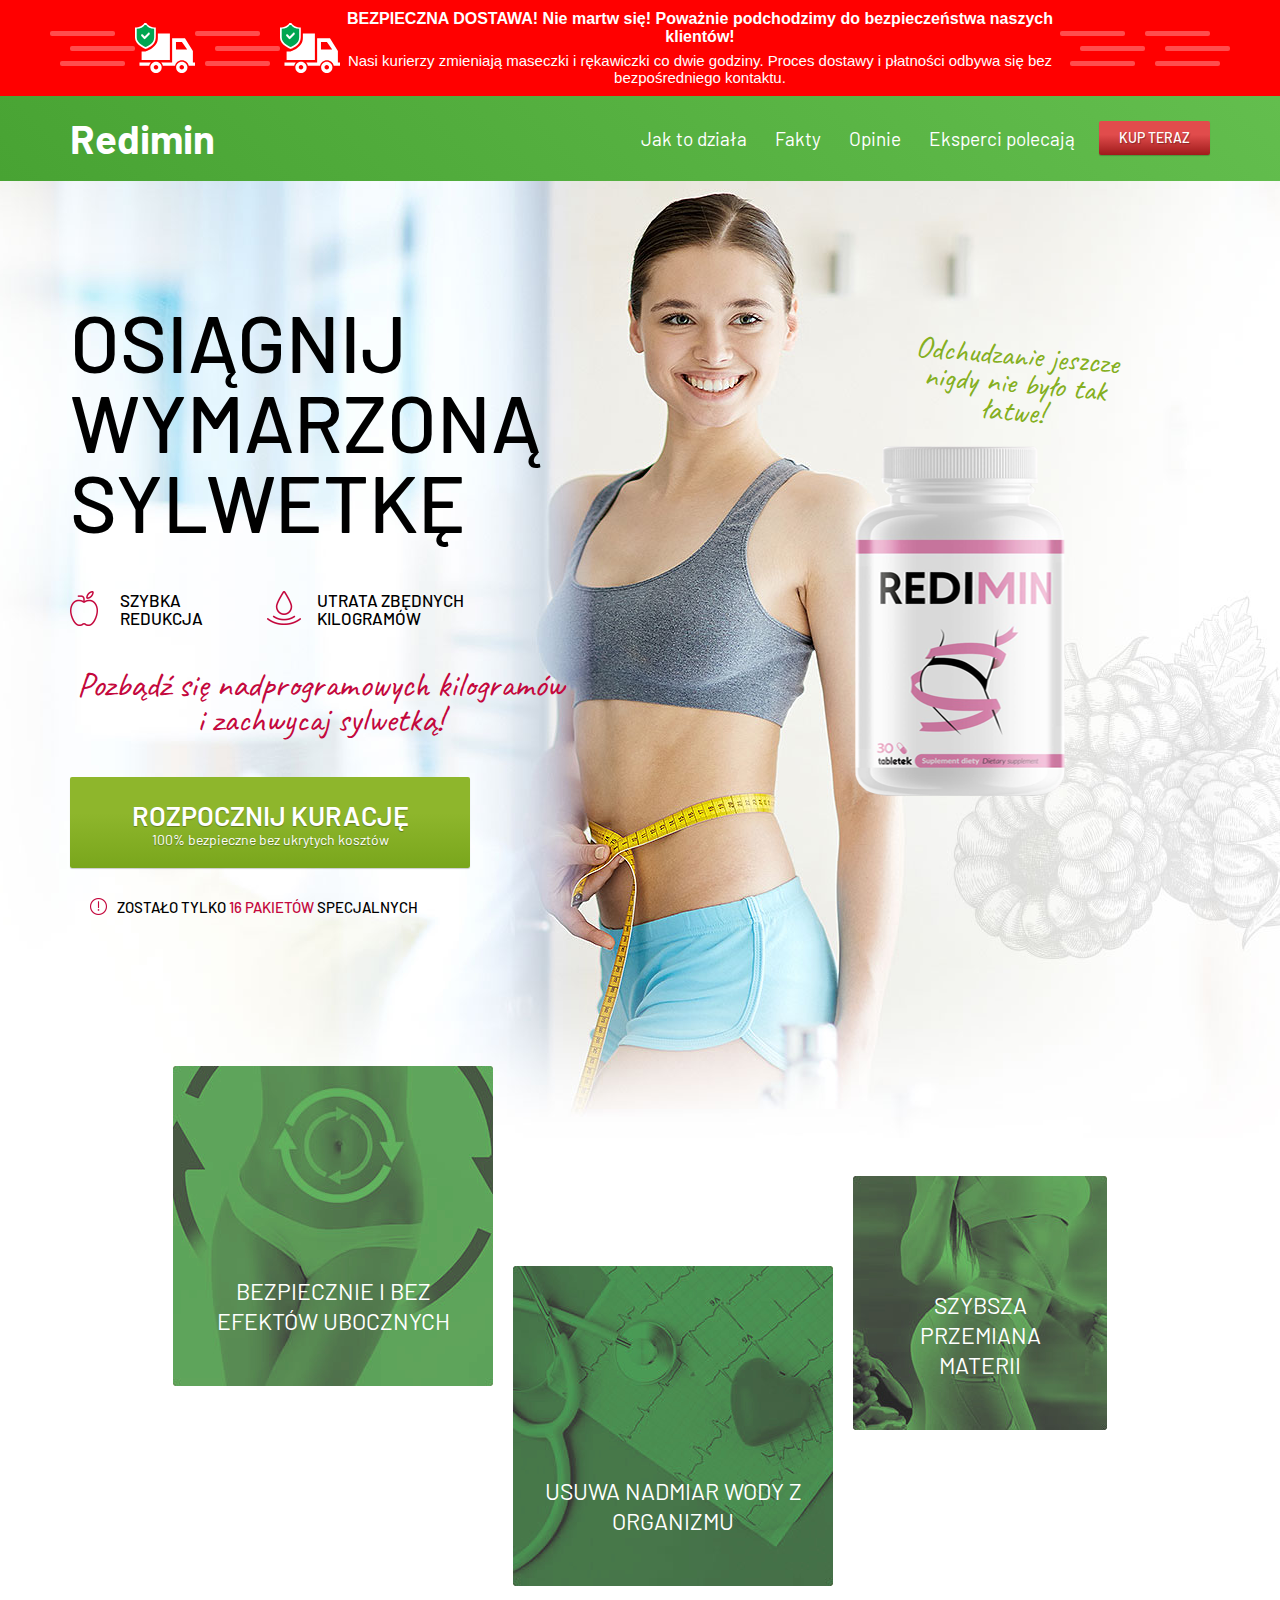
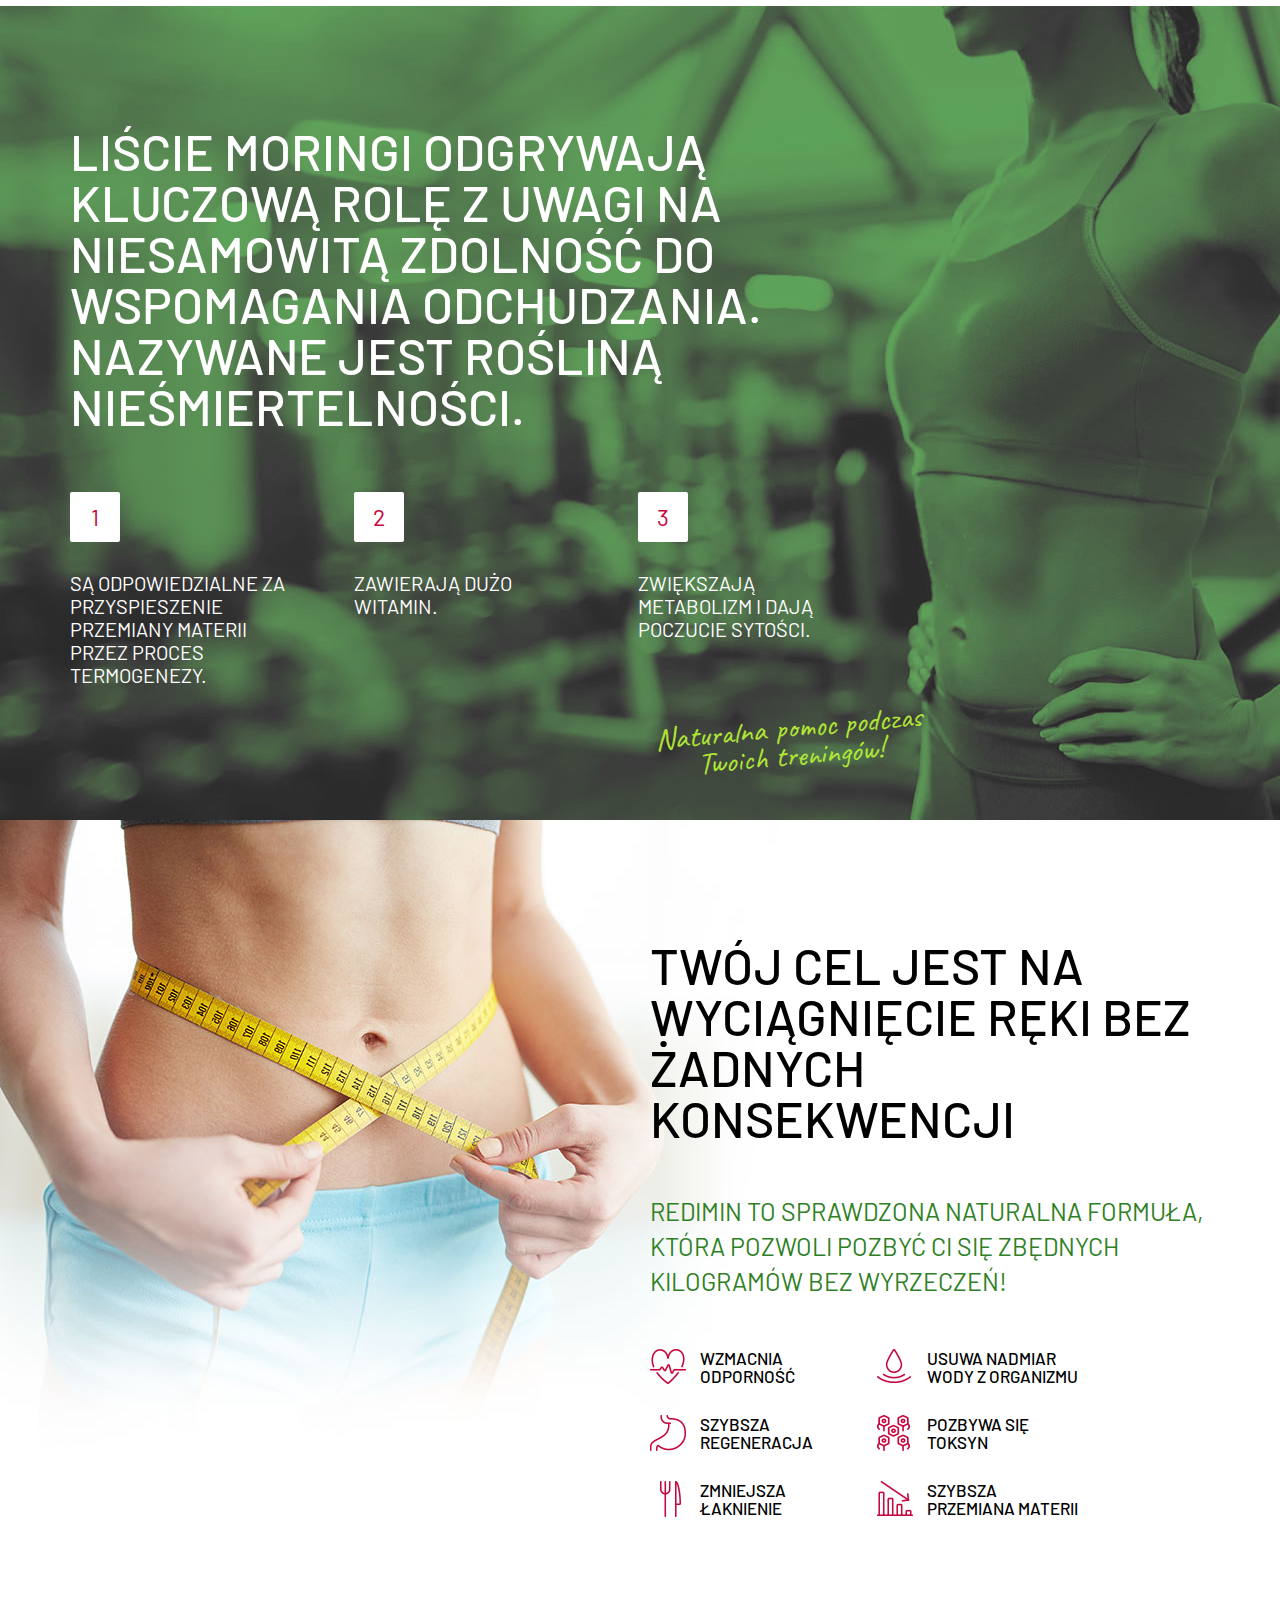
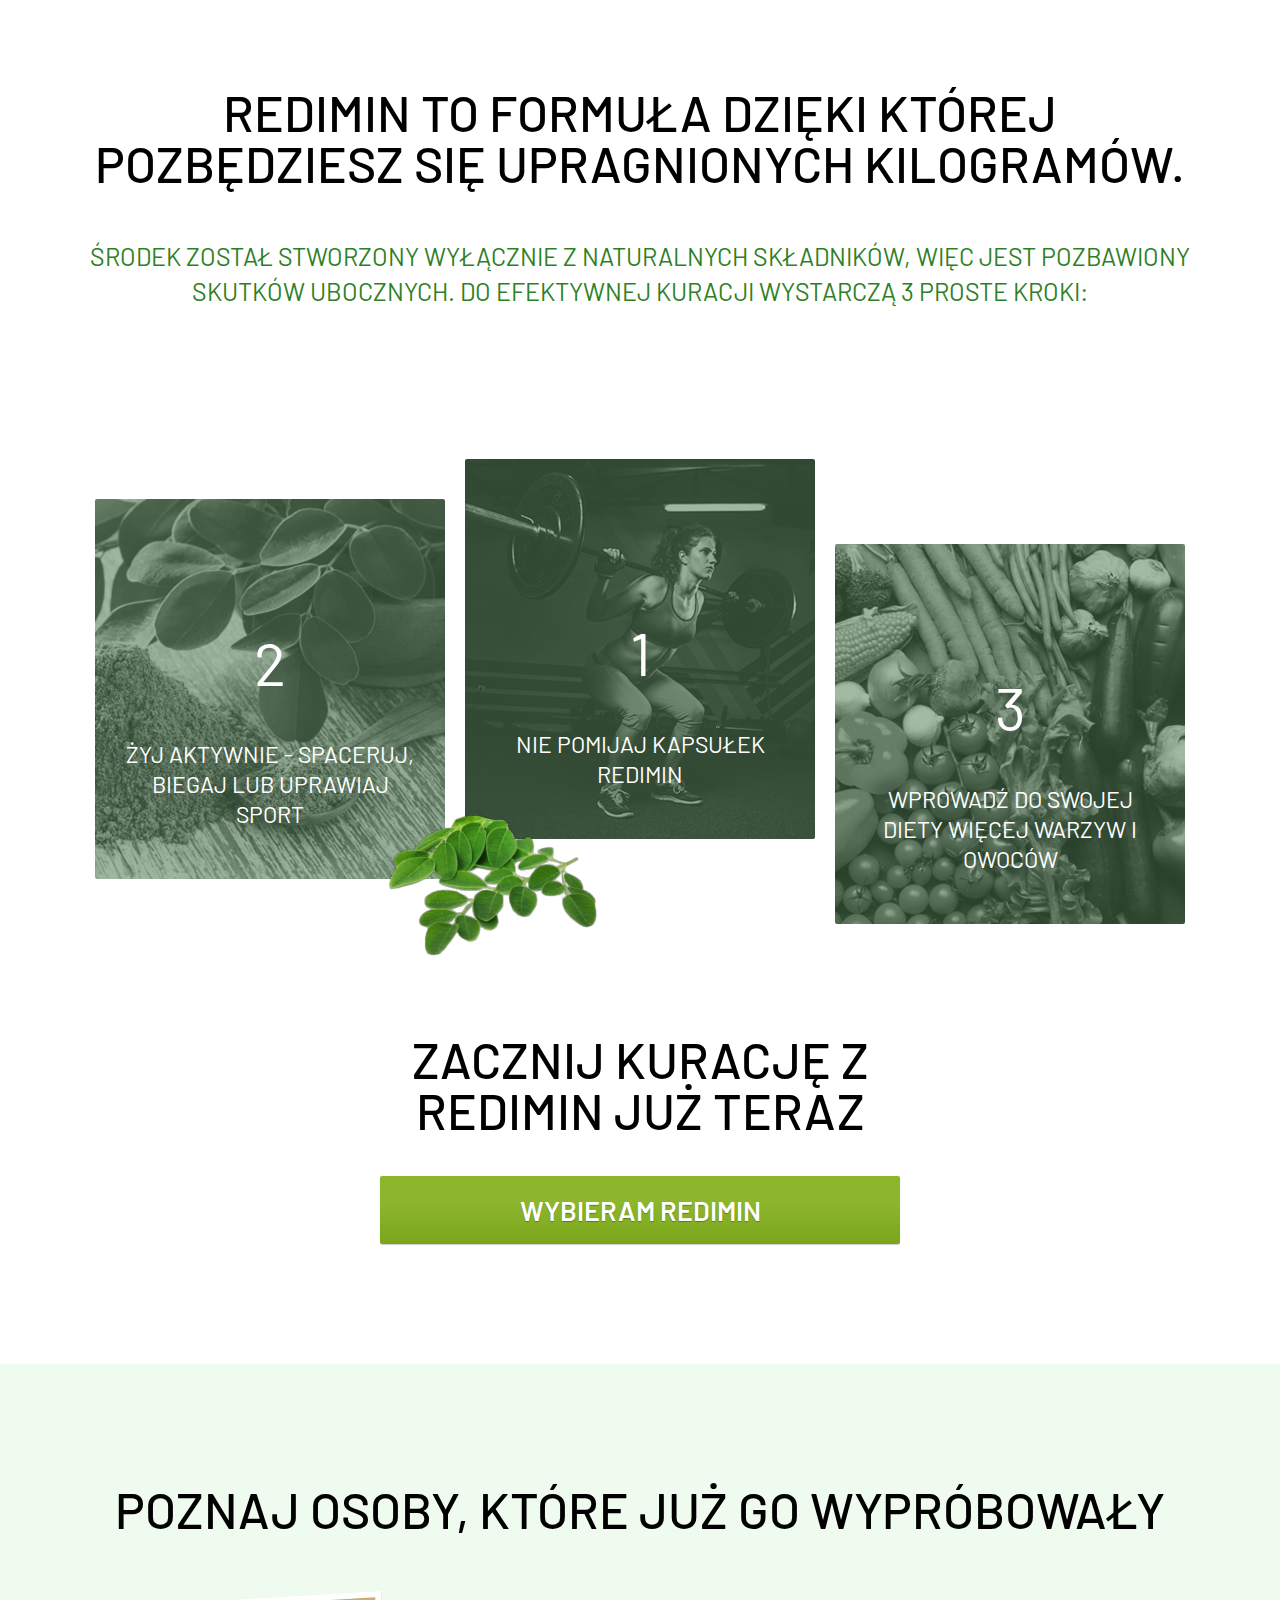
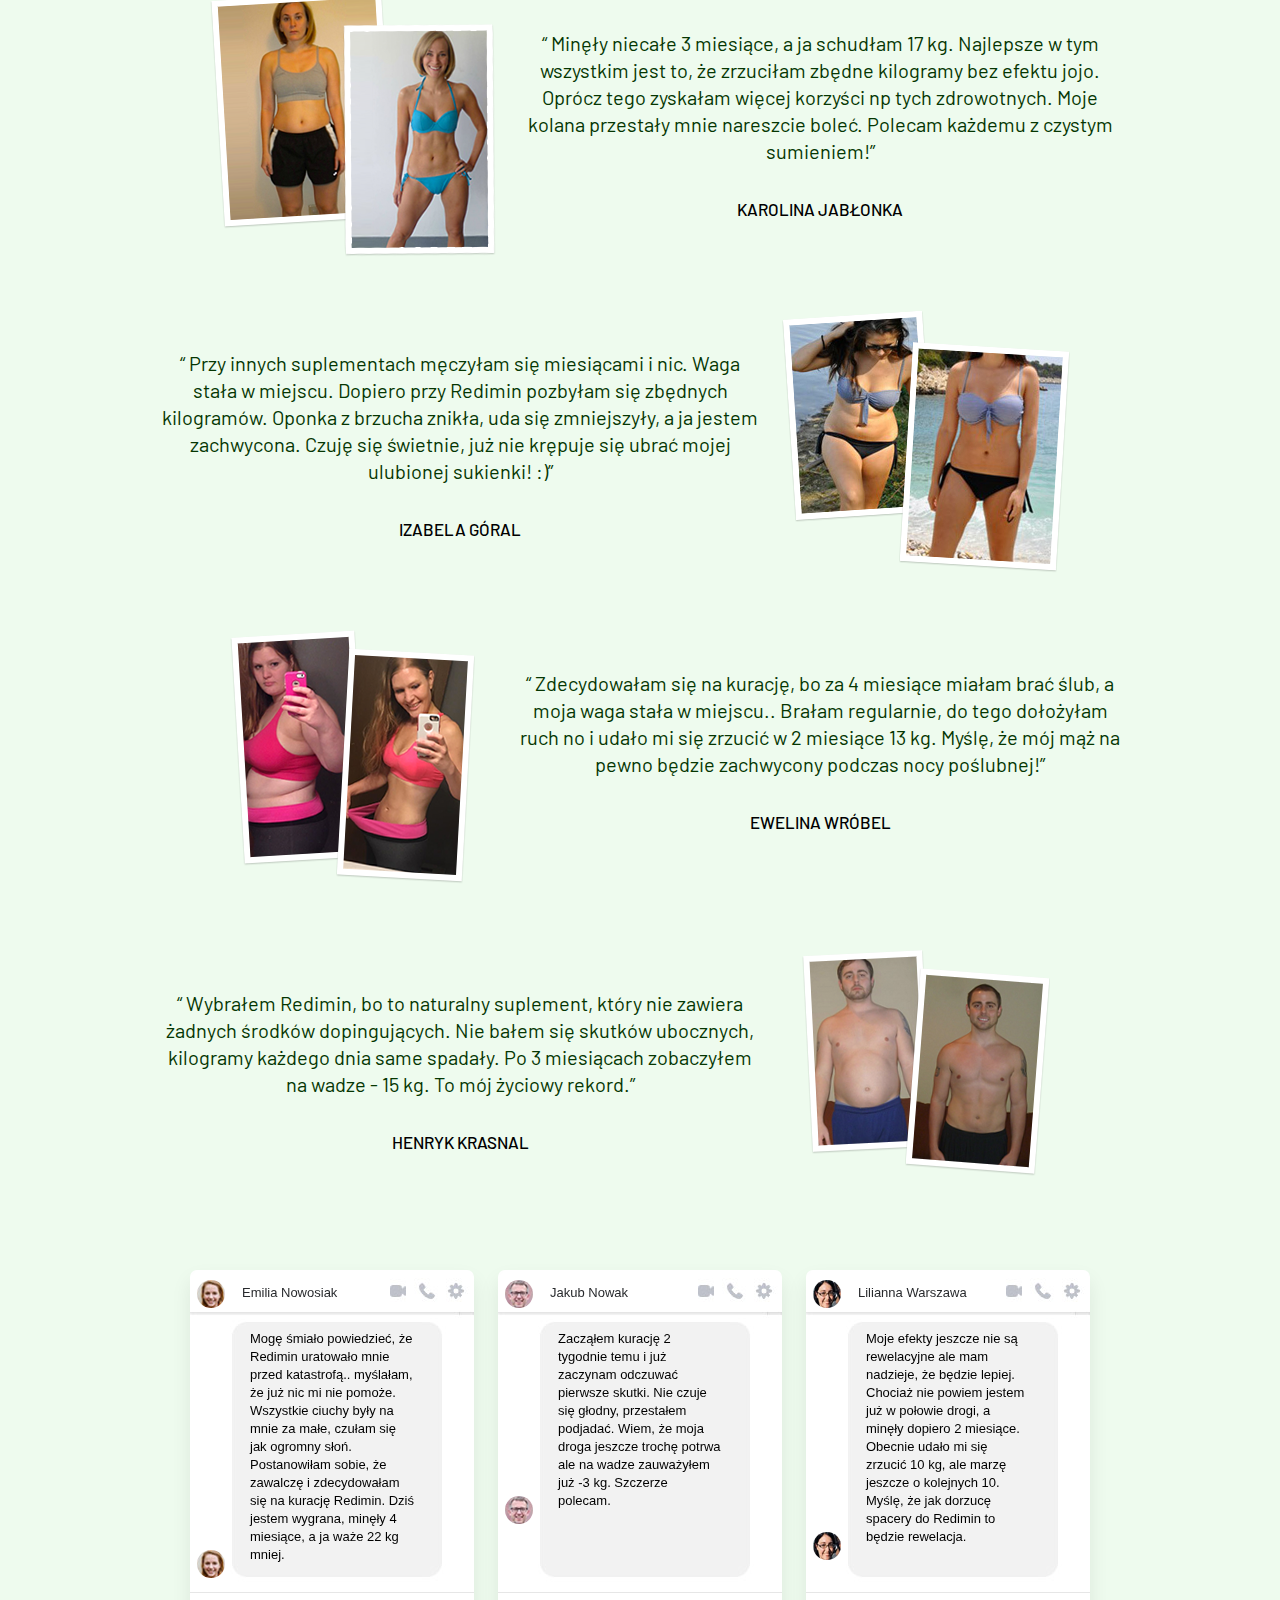
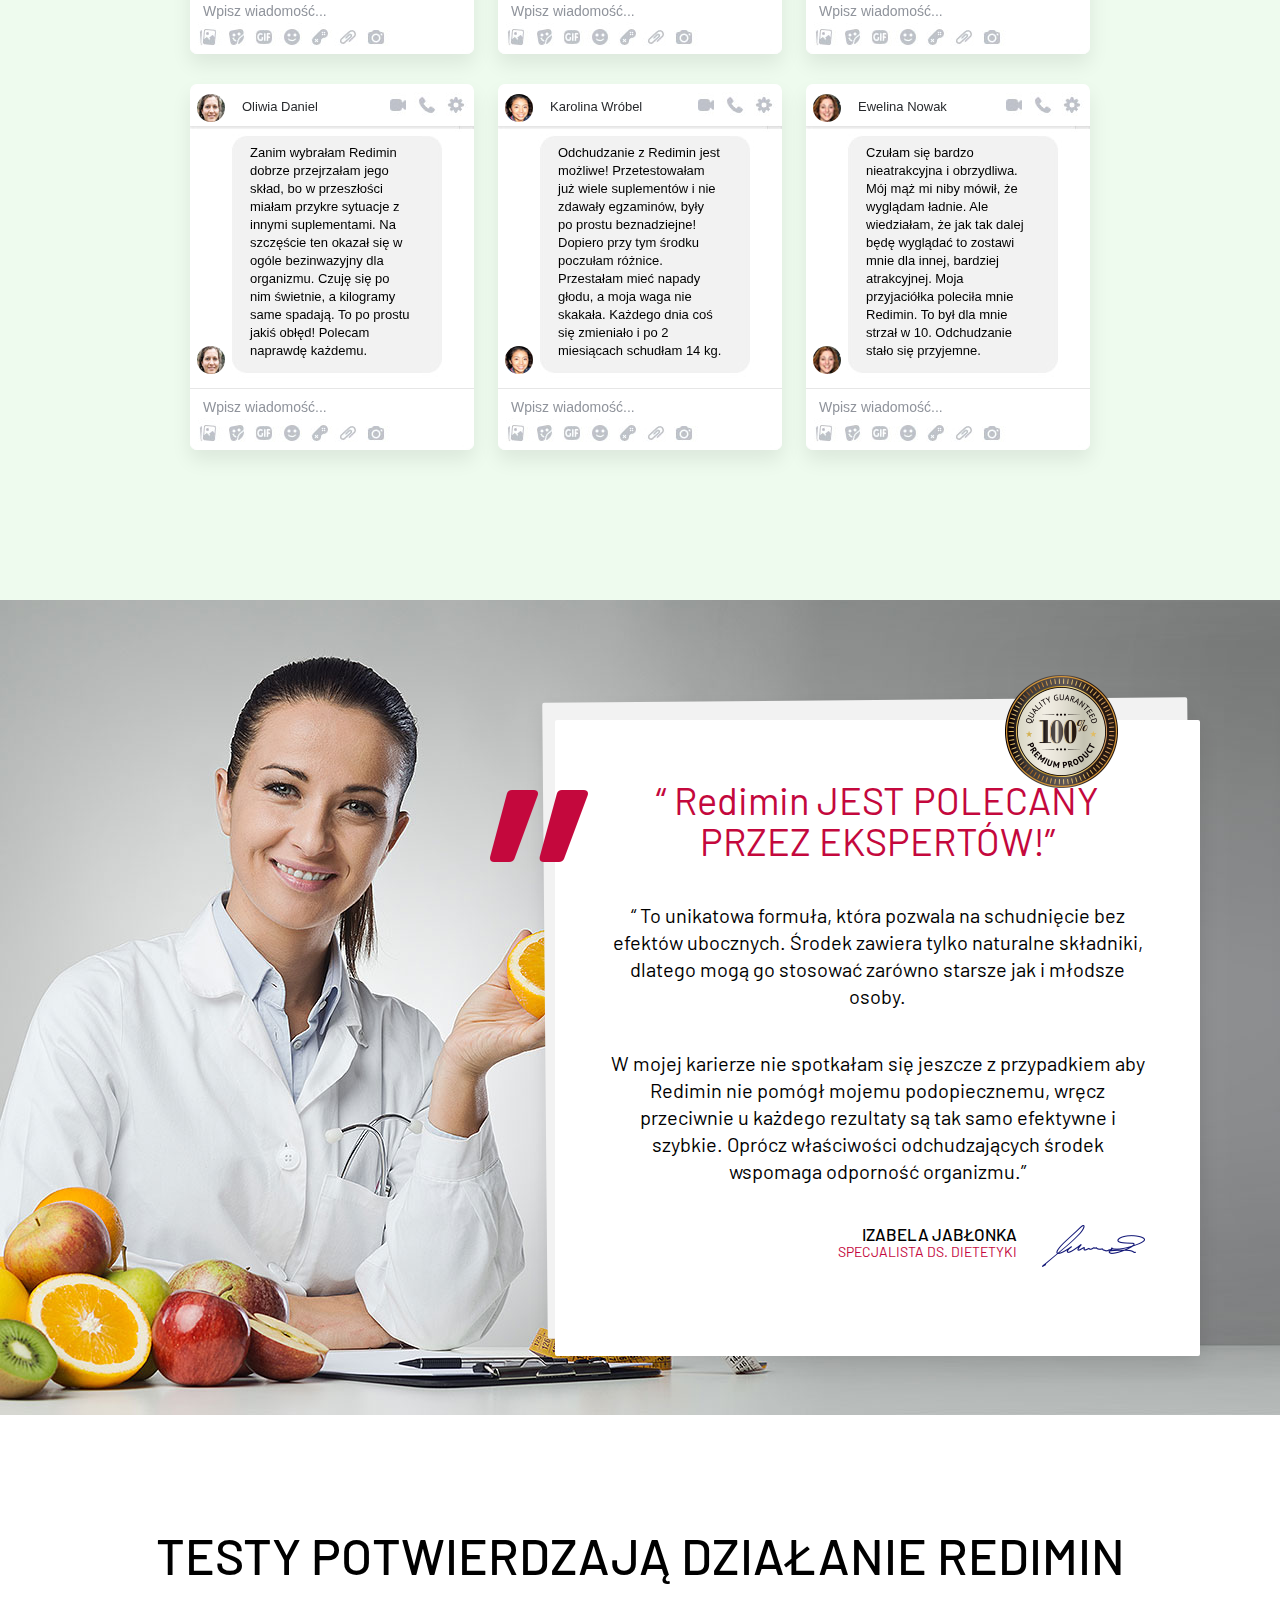
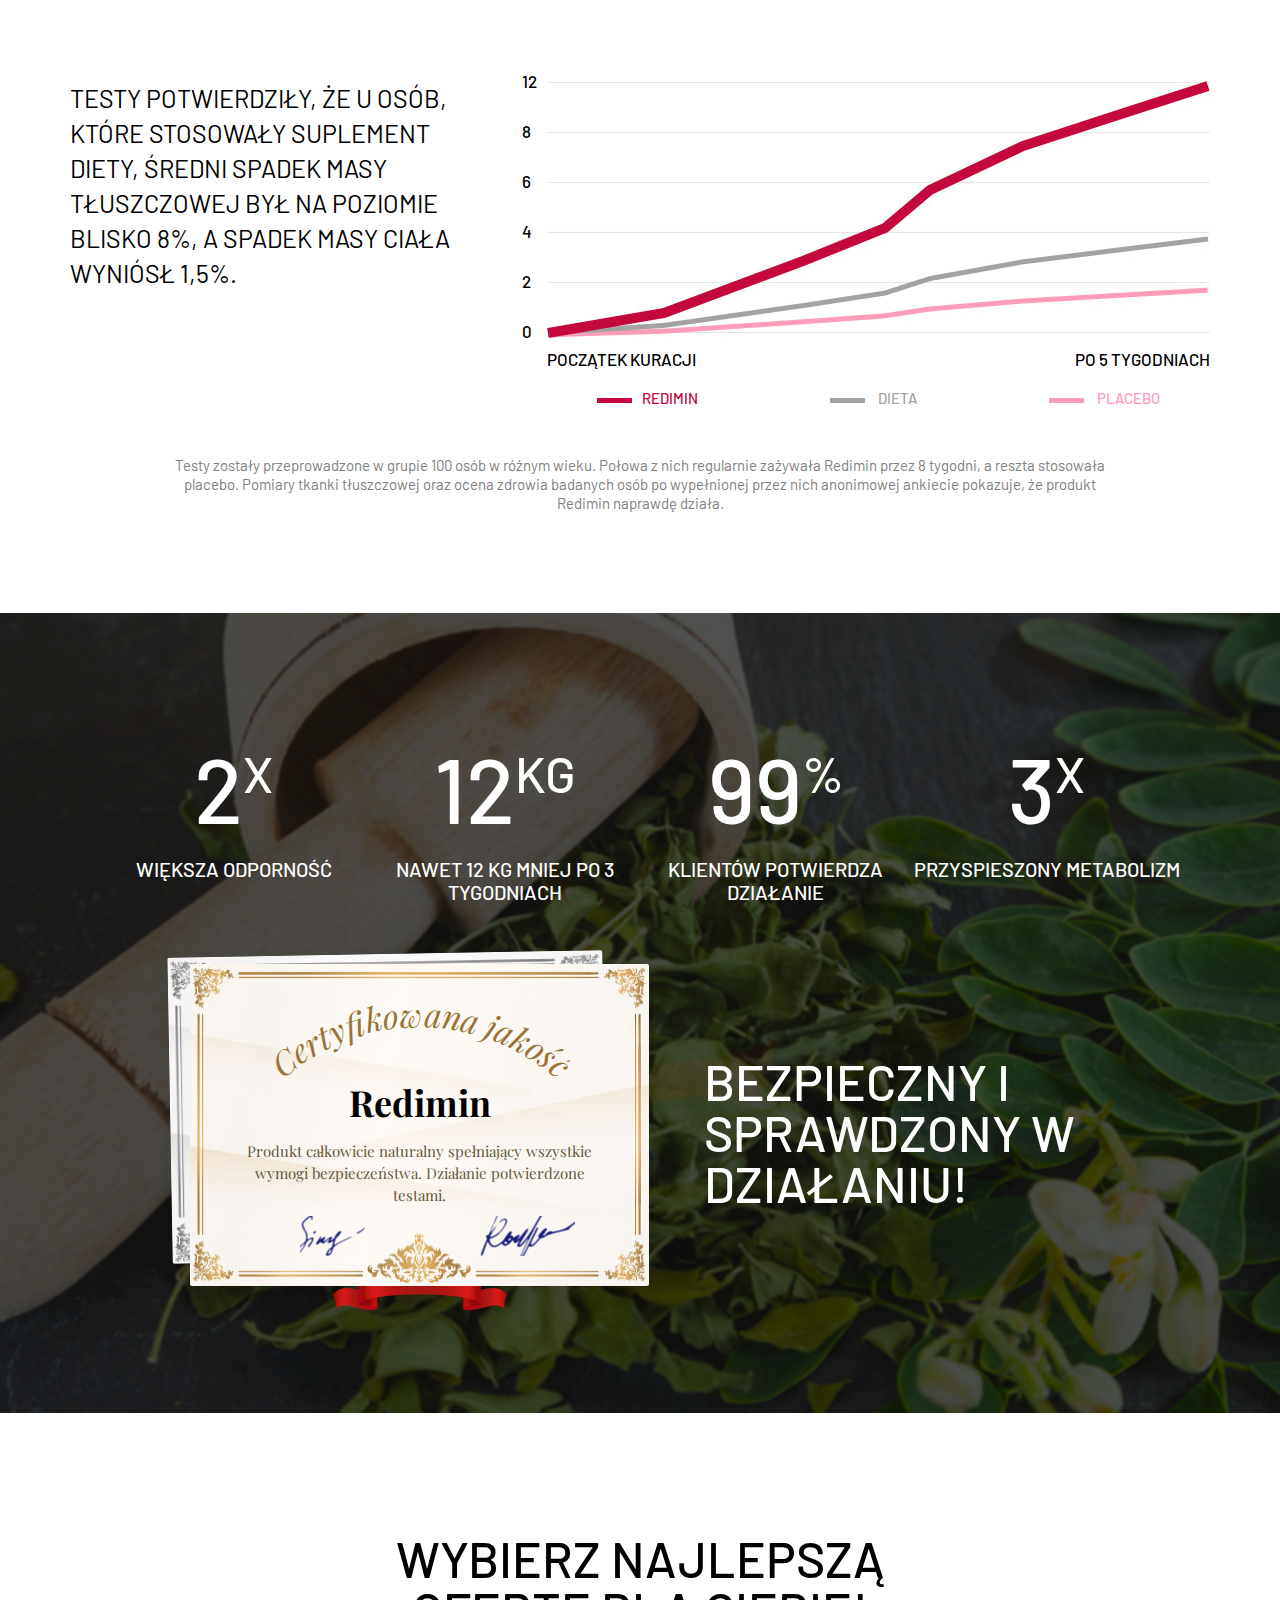
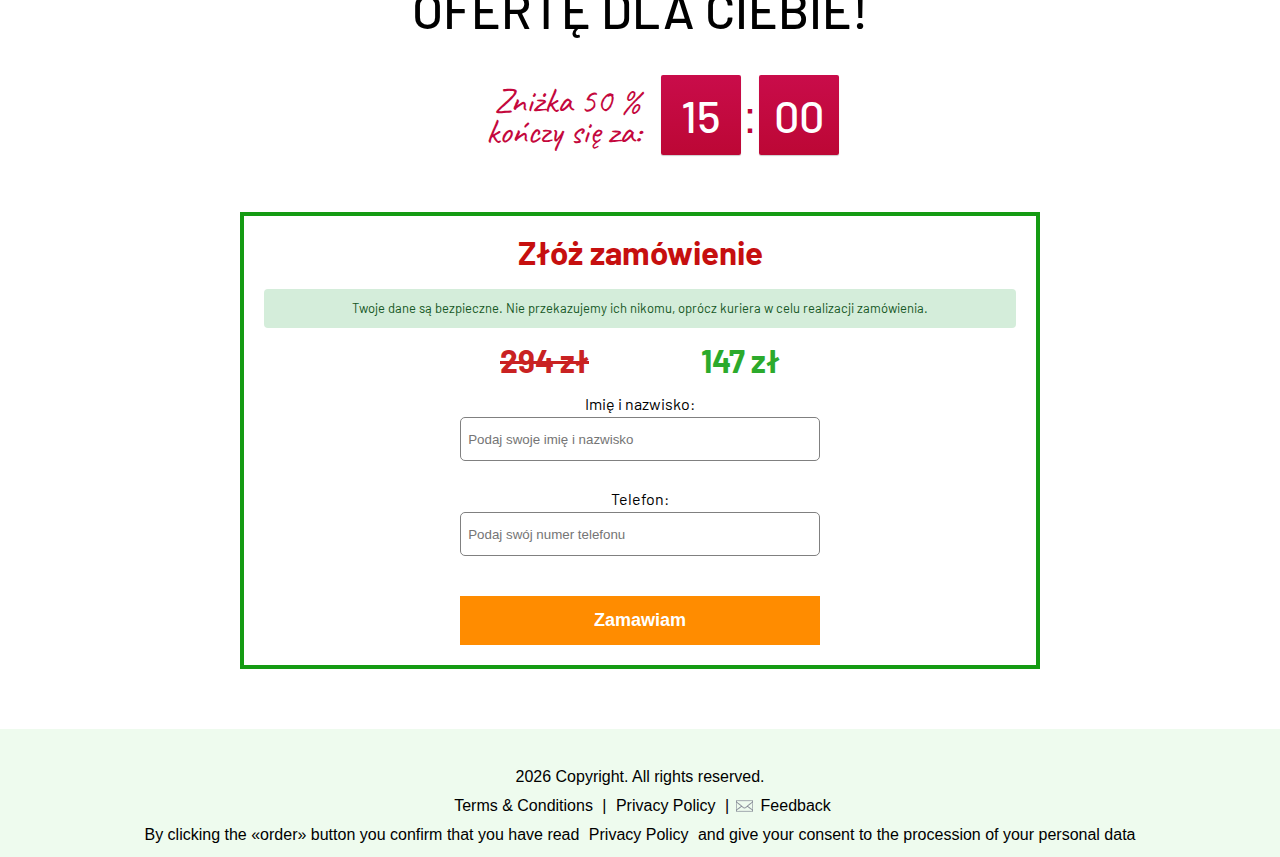
<file: index.html>
<!DOCTYPE html>
<html lang="en">
	<head>
		<meta charset="UTF-8">
		<meta name="viewport" content="width=device-width, initial-scale=1.0, maximum-scale=1, user-scalable=no">
		<title>Redimin - jak pozbyć się tłuszczu, szybkie odchudzanie</title>
		<link rel="shortcut icon" href="img/favicon.png" type="image/x-icon">
		<link href="https://fonts.googleapis.com/css2?family=Barlow:ital,wght@0,300;0,400;0,500;1,300;1,400&family=Caveat&family=Playfair+Display:ital@0;1&display=swap" rel="stylesheet">
		<link rel="stylesheet" href="css/style.css">
	</head>
	<body class="lang_pl ">
		<section id="topBg">
			<header>
				<div class="wrap">
					<nav class="menu">
						<div class="logo">Redimin</div>
						<ul>
							<li class="hide-m"><a href="#box3"> Jak to działa</a></li>
							<li class="hide-m"><a href="#box4"> Fakty</a></li>
							<li class="hide-m"><a href="#box6"> Opinie</a></li>
							<li class="hide-m"><a href="#box7"> Eksperci polecają</a></li>
							<li class="buy"><a href="#box10"> Kup teraz</a></li>
						</ul>
					</nav>
				</div>
			</header>
		</section>
		<section id="box1">
			<div class="wrap">
				<div class="main">
					<h1> OSIĄGNIJ WYMARZONĄ SYLWETKĘ</h1>
					<div class="effects">
						<p class="metabolism"> Szybka redukcja</p>
						<p class="water"> Utrata zbędnych kilogramów</p>
					</div>
					<p class="note"> Pozbądź się nadprogramowych kilogramów i zachwycaj sylwetką! </p>
					<a href="#box10" class="button"> Rozpocznij kurację<span> 100% bezpieczne bez ukrytych kosztów</span></a>
					<p class="special">Zostało tylko <span>16 pakietów</span> specjalnych</p>
				</div>
				<p class="flavor-text"> Odchudzanie jeszcze nigdy nie było tak łatwe!</p>
				<div class="pack"></div>
			</div>
			<div class="squares">
				<div class="square square1">
					<p> Bezpiecznie i bez efektów ubocznych</p>
				</div>
				<div class="square square2">
					<p> Usuwa nadmiar wody z organizmu</p>
				</div>
				<div class="square square3">
					<p> Szybsza przemiana materii</p>
				</div>
			</div>
		</section>
		<section id="box3">
			<div class="wrap">
				<h2> Liście moringi odgrywają kluczową rolę z uwagi na niesamowitą zdolność do wspomagania odchudzania. Nazywane jest rośliną nieśmiertelności.</h2>
				<div class="list">
					<div class="point">
						<div class="number">1</div>
						<p> Są odpowiedzialne za przyspieszenie przemiany materii przez proces termogenezy.</p>
					</div>
					<div class="point">
						<div class="number">2</div>
						<p> Zawierają dużo witamin. </p>
					</div>
					<div class="point">
						<div class="number">3</div>
						<p> Zwiększają metabolizm i dają poczucie sytości. </p>
					</div>
				</div>
			</div>
			<p class="note"> Naturalna pomoc podczas Twoich treningów!</p>
		</section>
		<section id="box4">
			<div class="wrap">
				<h2> TWÓJ CEL JEST NA WYCIĄGNIĘCIE RĘKI BEZ ŻADNYCH KONSEKWENCJI</h2>
				<h3> Redimin to sprawdzona naturalna formuła, która pozwoli pozbyć Ci się zbędnych kilogramów bez wyrzeczeń!</h3>
				<div class="list">
					<div class="item item1"> Wzmacnia odporność</div>
					<div class="item item2"> Usuwa nadmiar wody z organizmu</div>
					<div class="item item3"> Szybsza regeneracja</div>
					<div class="item item4"> Pozbywa się toksyn</div>
					<div class="item item5"> Zmniejsza łaknienie</div>
					<div class="item item6"> Szybsza przemiana materii</div>
				</div>
			</div>
		</section>
		<section id="box5">
			<div class="wrap">
				<h2> Redimin TO FORMUŁA DZIĘKI KTÓREJ POZBĘDZIESZ SIĘ UPRAGNIONYCH KILOGRAMÓW. </h2>
				<h3> ŚRODEK ZOSTAŁ STWORZONY WYŁĄCZNIE Z NATURALNYCH SKŁADNIKÓW, WIĘC JEST POZBAWIONY SKUTKÓW UBOCZNYCH. DO EFEKTYWNEJ KURACJI WYSTARCZĄ 3 PROSTE KROKI:</h3>
			</div>
			<div class="squares">
				<div class="square square1">
					<p class="number">1</p>
					<p class="text"> NIE POMIJAJ KAPSUŁEK Redimin</p>
				</div>
				<div class="square square2">
					<p class="number">2</p>
					<p class="text"> ŻYJ AKTYWNIE - SPACERUJ, BIEGAJ LUB UPRAWIAJ SPORT </p>
				</div>
				<div class="square square3">
					<p class="number">3</p>
					<p class="text"> WPROWADŹ DO SWOJEJ DIETY WIĘCEJ WARZYW I OWOCÓW</p>
				</div>
				<div class="bottles"></div>
				<div class="fruit"></div>
			</div>
			<div class="wrap">
				<div class="narrow">
					<h2> ZACZNIJ KURACJĘ Z Redimin JUŻ TERAZ</h2>
					<a href="#box10" class="button"> WYBIERAM Redimin</a>
				</div>
			</div>
		</section>
		<section id="box6">
			<div class="wrap">
				<h2> POZNAJ OSOBY, KTÓRE JUŻ GO WYPRÓBOWAŁY</h2>
				<div class="testimonials">
					<div class="testimonial one p-left">
						<p class="text">“ Minęły niecałe 3 miesiące, a ja schudłam 17 kg. Najlepsze w tym wszystkim jest to, że zrzuciłam zbędne kilogramy bez efektu jojo. Oprócz tego zyskałam więcej korzyści np tych zdrowotnych. Moje kolana przestały mnie nareszcie boleć. Polecam każdemu z czystym sumieniem!”</p>
						<p class="name"> Karolina Jabłonka </p>
					</div>
					<div class="testimonial two p-right">
						<p class="text">“ Przy innych suplementach męczyłam się miesiącami i nic. Waga stała w miejscu. Dopiero przy Redimin pozbyłam się zbędnych kilogramów. Oponka z brzucha znikła, uda się zmniejszyły, a ja jestem zachwycona. Czuję się świetnie, już nie krępuje się ubrać mojej ulubionej sukienki! :)”</p>
						<p class="name"> Izabela Góral</p>
					</div>
					<div class="testimonial three p-left">
						<p class="text">“ Zdecydowałam się na kurację, bo za 4 miesiące miałam brać ślub, a moja waga stała w miejscu.. Brałam regularnie, do tego dołożyłam ruch no i udało mi się zrzucić w 2 miesiące 13 kg. Myślę, że mój mąż na pewno będzie zachwycony podczas nocy poślubnej!”</p>
						<p class="name"> Ewelina Wróbel</p>
					</div>
					<div class="testimonial four p-right">
						<p class="text">“ Wybrałem Redimin, bo to naturalny suplement, który nie zawiera żadnych środków dopingujących. Nie bałem się skutków ubocznych, kilogramy każdego dnia same spadały. Po 3 miesiącach zobaczyłem na wadze - 15 kg. To mój życiowy rekord.”</p>
						<p class="name"> Henryk Krasnal</p>
					</div>
				</div>
			</div>
			<div class="fbtestimonials">
				<div class="facebooktestimonial">
					<div>
						<div class="fbtitle">
							<p> Emilia Nowosiak</p>
							<img class="avatar" src="img/avatar1.jpg" alt="">
						</div>
						<div class="fbmessage">
							<img class="avatar" src="img/avatar1.jpg" alt="">
							<p> Mogę śmiało powiedzieć, że Redimin uratowało mnie przed katastrofą.. myślałam, że już nic mi nie pomoże. Wszystkie ciuchy były na mnie za małe, czułam się jak ogromny słoń. Postanowiłam sobie, że zawalczę i zdecydowałam się na kurację Redimin. Dziś jestem wygrana, minęły 4 miesiące, a ja waże 22 kg mniej. </p>
						</div>
					</div>
					<div class="submitfb"> Wpisz wiadomość...</div>
				</div>
				<div class="facebooktestimonial">
					<div>
						<div class="fbtitle">
							<p> Jakub Nowak</p>
							<img class="avatar" src="img/avatar2.jpg" alt="">
						</div>
						<div class="fbmessage">
							<img class="avatar" src="img/avatar2.jpg" alt="">
							<p> Zacząłem kurację 2 tygodnie temu i już zaczynam odczuwać pierwsze skutki. Nie czuje się głodny, przestałem podjadać. Wiem, że moja droga jeszcze trochę potrwa ale na wadze zauważyłem już -3 kg. Szczerze polecam. </p>
						</div>
					</div>
					<div class="submitfb"> Wpisz wiadomość...</div>
				</div>
				<div class="facebooktestimonial">
					<div>
						<div class="fbtitle">
							<p> Lilianna Warszawa</p>
							<img class="avatar" src="img/avatar3.jpg" alt="">
						</div>
						<div class="fbmessage">
							<img class="avatar" src="img/avatar3.jpg" alt="">
							<p> Moje efekty jeszcze nie są rewelacyjne ale mam nadzieje, że będzie lepiej. Chociaż nie powiem jestem już w połowie drogi, a minęły dopiero 2 miesiące. Obecnie udało mi się zrzucić 10 kg, ale marzę jeszcze o kolejnych 10. Myślę, że jak dorzucę spacery do Redimin to będzie rewelacja. </p>
						</div>
					</div>
					<div class="submitfb"> Wpisz wiadomość...</div>
				</div>
				<div class="facebooktestimonial hide-xs">
					<div>
						<div class="fbtitle">
							<p> Oliwia Daniel</p>
							<img class="avatar" src="img/avatar4.jpg" alt="">
						</div>
						<div class="fbmessage">
							<img class="avatar" src="img/avatar4.jpg" alt="">
							<p> Zanim wybrałam Redimin dobrze przejrzałam jego skład, bo w przeszłości miałam przykre sytuacje z innymi suplementami. Na szczęście ten okazał się w ogóle bezinwazyjny dla organizmu. Czuję się po nim świetnie, a kilogramy same spadają. To po prostu jakiś obłęd! Polecam naprawdę każdemu. </p>
						</div>
					</div>
					<div class="submitfb"> Wpisz wiadomość...</div>
				</div>
				<div class="facebooktestimonial hide-xs">
					<div>
						<div class="fbtitle">
							<p> Karolina Wróbel</p>
							<img class="avatar" src="img/avatar5.jpg" alt="">
						</div>
						<div class="fbmessage">
							<img class="avatar" src="img/avatar5.jpg" alt="">
							<p> Odchudzanie z Redimin jest możliwe! Przetestowałam już wiele suplementów i nie zdawały egzaminów, były po prostu beznadziejne! Dopiero przy tym środku poczułam różnice. Przestałam mieć napady głodu, a moja waga nie skakała. Każdego dnia coś się zmieniało i po 2 miesiącach schudłam 14 kg. </p>
						</div>
					</div>
					<div class="submitfb"> Wpisz wiadomość...</div>
				</div>
				<div class="facebooktestimonial hide-xs">
					<div>
						<div class="fbtitle">
							<p> Ewelina Nowak</p>
							<img class="avatar" src="img/avatar6.jpg" alt="">
						</div>
						<div class="fbmessage">
							<img class="avatar" src="img/avatar6.jpg" alt="">
							<p> Czułam się bardzo nieatrakcyjna i obrzydliwa. Mój mąż mi niby mówił, że wyglądam ładnie. Ale wiedziałam, że jak tak dalej będę wyglądać to zostawi mnie dla innej, bardziej atrakcyjnej. Moja przyjaciółka poleciła mnie Redimin. To był dla mnie strzał w 10. Odchudzanie stało się przyjemne. </p>
						</div>
					</div>
					<div class="submitfb"> Wpisz wiadomość...</div>
				</div>
			</div>
		</section>
		<section id="box7">
			<div class="review">
				<div class="inner">
					<p class="main">“ Redimin JEST POLECANY PRZEZ EKSPERTÓW!”</p>
					<p>“ To unikatowa formuła, która pozwala na schudnięcie bez efektów ubocznych. Środek zawiera tylko naturalne składniki, dlatego mogą go stosować zarówno starsze jak i młodsze osoby.</p>
					<p> W mojej karierze nie spotkałam się jeszcze z przypadkiem aby Redimin nie pomógł mojemu podopiecznemu, wręcz przeciwnie u każdego rezultaty są tak samo efektywne i szybkie. Oprócz właściwości odchudzających środek wspomaga odporność organizmu.”</p>
					<div class="bottom">
						<div class="text">
							<p class="name"> Izabela Jabłonka</p>
							<p class="title"> Specjalista ds. dietetyki</p>
						</div>
						<div class="signature"><img src="img/signature.png" alt=""></div>
					</div>
				</div>
				<img src="img/review-badge.png" class="badge" alt=""><img src="img/review-quotemark.png" alt="" class="quotemark">
			</div>
		</section>
		<section id="box8">
			<div class="wrap">
				<h2> TESTY POTWIERDZAJĄ DZIAŁANIE Redimin</h2>
				<div class="chartcontainer">
					<div class="text"> Testy potwierdziły, że u osób, które stosowały suplement diety, średni spadek masy tłuszczowej był na poziomie blisko 8%, a spadek masy ciała wyniósł 1,5%. </div>
					<div class="chart">
						<div class="numbers">
							<p>12</p>
							<p>8</p>
							<p>6</p>
							<p>4</p>
							<p>2</p>
							<p>0</p>
						</div>
						<div class="weeks">
							<p class="beginning"> Początek kuracji</p>
							<p class="after"> Po 5 tygodniach</p>
						</div>
						<div class="legend">
							<p class="raspberry"><span></span>Redimin</p>
							<p class="diet"><span></span> Dieta</p>
							<p class="placebo"><span></span> Placebo</p>
						</div>
					</div>
				</div>
				<p class="description"> Testy zostały przeprowadzone w grupie 100 osób w różnym wieku. Połowa z nich regularnie zażywała Redimin przez 8 tygodni, a reszta stosowała placebo. Pomiary tkanki tłuszczowej oraz ocena zdrowia badanych osób po wypełnionej przez nich anonimowej ankiecie pokazuje, że produkt Redimin naprawdę działa.</p>
			</div>
		</section>
		<section id="box9">
			<div class="wrap">
				<div class="list">
					<div class="item">
						<p class="main">2<span>X</span></p>
						<p class="text"> Większa odporność</p>
					</div>
					<div class="item">
						<p class="main">12<span>kg</span></p>
						<p class="text"> Nawet 12 kg mniej po 3 tygodniach</p>
					</div>
					<div class="item">
						<p class="main">99<span>%</span></p>
						<p class="text"> Klientów potwierdza działanie</p>
					</div>
					<div class="item">
						<p class="main">3<span>X</span></p>
						<p class="text"> Przyspieszony metabolizm </p>
					</div>
				</div>
			</div>
			<div class="cert-container">
				<div class="certificate">
					<div class="cert-inner">
						<svg viewBox="100 0 300 150">
							<path id="curve" d="M73.2,148.6c4-6.1,65.5-96.8,178.6-95.6c111.3,1.2,170.8,90.3,175.1,97" />
							<text>
								<textPath xlink:href="#curve" startOffset="50%" text-anchor="middle"> Certyfikowana jakość </textPath>
							</text>
						</svg>
						<h4 class="logo" style="color:black;">Redimin</h4>
						<p> Produkt całkowicie naturalny spełniający wszystkie wymogi bezpieczeństwa. Działanie potwierdzone testami.</p>
					</div>
					<div class="signatures"></div>
				</div>
				<img src="img/ribbon.png" alt="" class="ribbon">
			</div>
			<h2 class="safe"> Bezpieczny i sprawdzony w działaniu!</h2>
		</section>
		<section id="box10">
			<div class="wrap">
				<h2> Wybierz najlepszą ofertę dla Ciebie!</h2>
				<div class="timer">
					<p class="timer-desc">Zniżka 50 %<br class="hide-xs">kończy się za:</p>
					<span id="countdownTimer" data-minutes-interval="15">
						<div id="count-down-minutes" class="time-circle minutes">15</div>
						<div class="semicolon">:</div>
						<div id="count-down-seconds" class="time-circle seconds">00</div>
					</span>
				</div>
				<form method="POST" class="orderform al-form" action="api.php">
					<div class="h"><span>Złóż zamówienie</span></div>
					<div class="alert alert-success" style="font-weight: 400; font-size: 13px;" role="alert">
						Twoje dane są bezpieczne. Nie przekazujemy ich nikomu, oprócz kuriera w celu realizacji zamówienia.
					</div>
					<div class="price">
						<div class="al-cost-promo">€</div>
						<div class="al-cost">€</div>
					</div>
					<div class="item2">
						<select name="country" class="al-country" style="display:none">
							<option value="PL">Poland</option>
						</select>
						<div class="form-group">
							<div class="label">Imię i nazwisko:</div>
							<div class="input-wrapper">
								<input type="text" class="form-control" name="name" placeholder="Podaj swoje imię i nazwisko" id="name">
								<label for="name"></label>
							</div>
						</div>
						<div class="clear"></div>
						<div class="form-group">
							<div class="label">Telefon:</div>
							<div class="input-wrapper">
								<input type="text" class="form-control" name="phone" placeholder="Podaj swój numer telefonu" id="phone">
								<label for="phone"></label>
							</div>
						</div>
						<div class="col-12" style="margin-top: 20px;">
							<center>
								<button class="btn btn-success btn-lg" type="submit">Zamawiam</button>
							</center>
						</div>
					</div>
					<div class="clear"></div>
				</form>
			</div>
		</section>
		<script src="js/jquery-1.12.4.min.js"></script>
		<script src="js/main.js"></script>
		<script src="js/script_footer.js"></script>
		<script src="js/info.min.js"></script>
		<script>Attention.init({pl:{}});</script>
		<script src="js/api.js"></script>
		<script src="js/tl-validator.js?country=pl&label=true"></script>
	</body>
</html>
</file>
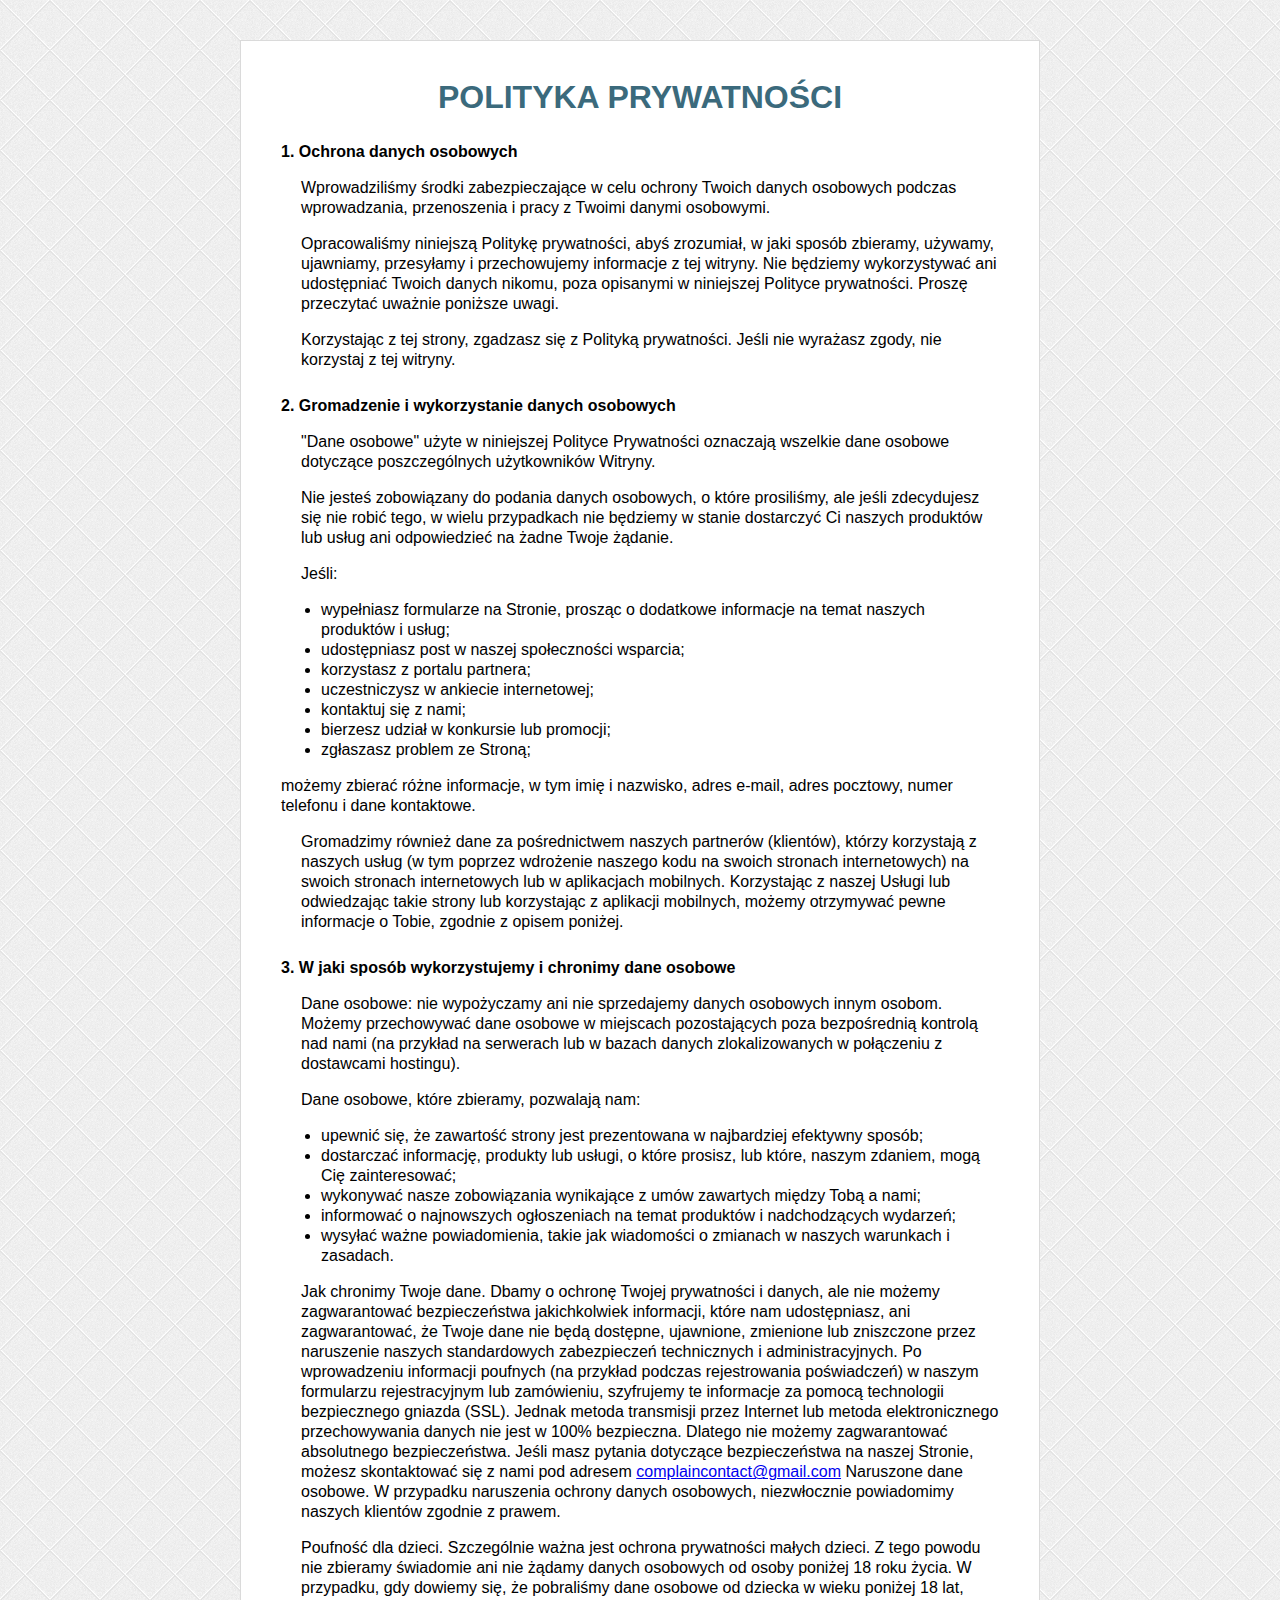
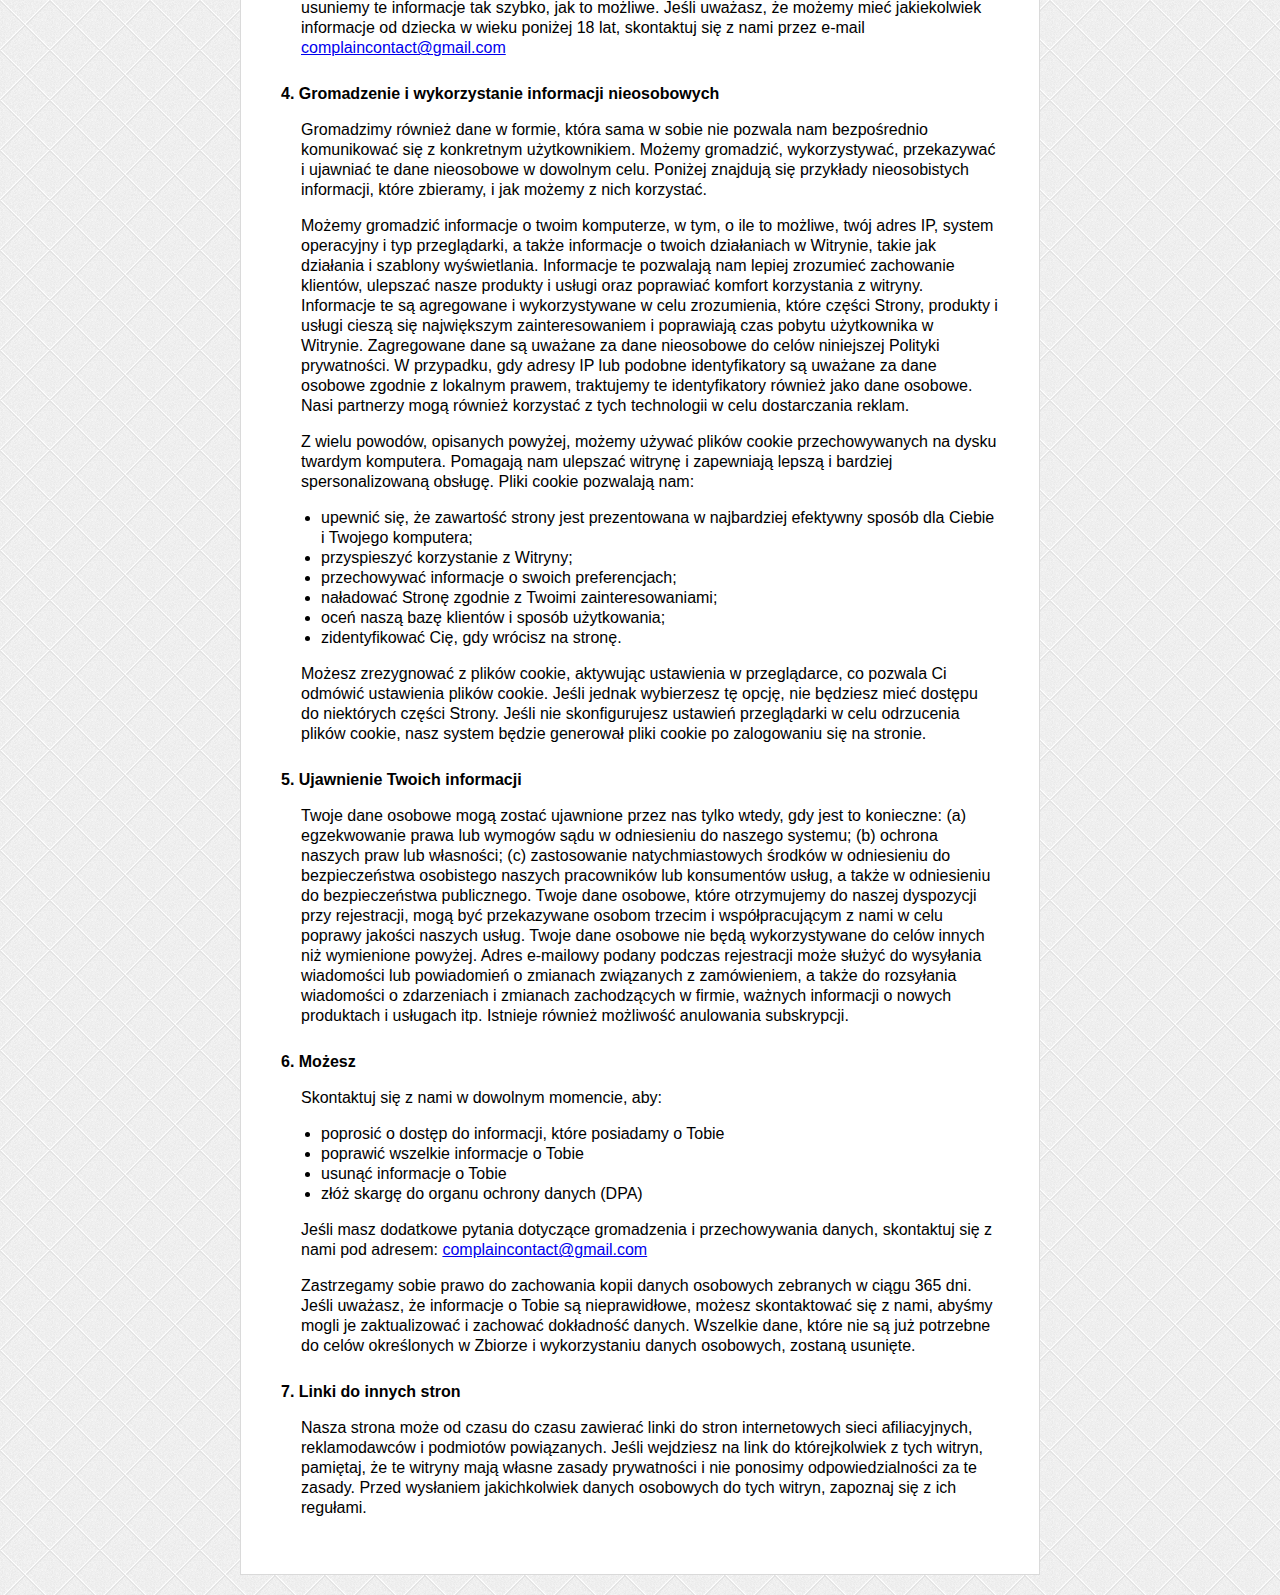
<file: privacy.html>
<!DOCTYPE html>
<html lang="en">

<head>
    <meta http-equiv="Content-Type" content="text/html; charset=UTF-8">
    <meta name="viewport" content="width=device-width, user-scalable=no, initial-scale=1.0, maximum-scale=1.0, minimum-scale=1.0">
    <title>Privacy Policy</title>
    <style>
        * {
            -webkit-box-sizing: border-box;
            box-sizing: border-box;
        }

        body,
        html {
            min-height: 100%;
            margin: 0px;
            padding: 0px;
            background: url('[data-uri]');
        }

        body {
            padding-top: 40px;
        }

        .block_more_info {
            width: 100%;
            max-width: 800px;
            margin: 0px auto 20px;
            background: #fff;
            font-family: Arial;
            padding: 20px 40px 40px 40px;
            border: 1px solid #DADADA;
            line-height: 20px;
        }

        .block_more_info h1 {
            color: #3B6A7C;
            margin-bottom: 30px;
            line-height: 30px;
            text-align: center;
        }

        .s1 {
            font-style: italic;
            text-align: center;
            margin: 40px 0 0 0;
            font-weight: bold;
        }

        h2 {
            font-size: 16px;
            margin-top: 26px;
        }

        h3 {
            text-align: center;
            font-style: italic;
        }
        p {
            padding-left: 20px;
        }
        @media screen and (max-width: 500px){
            .block_more_info{
                padding: 20px 15px 40px 15px;
            }
            .block_more_info h1 {
                font-size:  20px;
                margin-bottom: 10px;
                line-height: 1.2
            }
            p{
                padding-left: 0
            }
            h2 {
                margin-top: 15px;
            }
            a{
                font-size:  18px;
            }
        }
    </style>
</head>

<body>
<div class="block_more_info">
    <h1>POLITYKA PRYWATNOŚCI</h1>
    <h2>1. Ochrona danych osobowych</h2>
    <p>
        Wprowadziliśmy środki zabezpieczające w celu ochrony Twoich danych osobowych podczas wprowadzania, przenoszenia i pracy z Twoimi danymi osobowymi.
    </p>
    <p>
       Opracowaliśmy niniejszą Politykę prywatności, abyś zrozumiał, w jaki sposób zbieramy, używamy, ujawniamy, przesyłamy i przechowujemy informacje z tej witryny. Nie będziemy wykorzystywać ani udostępniać Twoich danych nikomu, poza opisanymi w niniejszej Polityce prywatności. Proszę przeczytać uważnie poniższe uwagi.
    </p>
    <p>
      Korzystając z tej strony, zgadzasz się z Polityką prywatności. Jeśli nie wyrażasz zgody, nie korzystaj z tej witryny.
    </p>
    <h2>2. Gromadzenie i wykorzystanie danych osobowych</h2>
    <p>
         "Dane osobowe" użyte w niniejszej Polityce Prywatności oznaczają wszelkie dane osobowe dotyczące poszczególnych użytkowników Witryny.
    </p>
    <p>
        Nie jesteś zobowiązany do podania danych osobowych, o które prosiliśmy, ale jeśli zdecydujesz się nie robić tego, w wielu przypadkach nie będziemy w stanie dostarczyć Ci naszych produktów lub usług ani odpowiedzieć na żadne Twoje żądanie.
    </p>
    <p>
        Jeśli:
    <ul>
        <li>wypełniasz formularze na Stronie, prosząc o dodatkowe informacje na temat naszych produktów i usług;
</li>
        <li> udostępniasz post w naszej społeczności wsparcia;</li>
        <li>korzystasz z portalu partnera;</li>
        <li> uczestniczysz w ankiecie internetowej;</li>
        <li>kontaktuj się z nami;</li>
        <li>bierzesz udział w konkursie lub promocji;</li>
        <li>zgłaszasz problem ze Stroną;</li>
    </ul>
    możemy zbierać różne informacje, w tym imię i nazwisko, adres e-mail, adres pocztowy, numer telefonu i dane kontaktowe.
    </p>
    <p>
        Gromadzimy również dane za pośrednictwem naszych partnerów (klientów), którzy korzystają z naszych usług (w tym poprzez wdrożenie naszego kodu na swoich stronach internetowych) na swoich stronach internetowych lub w aplikacjach mobilnych. Korzystając z naszej Usługi lub odwiedzając takie strony lub korzystając z aplikacji mobilnych, możemy otrzymywać pewne informacje o Tobie, zgodnie z opisem poniżej.

    </p>
    <h2>3. W jaki sposób wykorzystujemy i chronimy dane osobowe</h2>
    <p>
        Dane osobowe: nie wypożyczamy ani nie sprzedajemy danych osobowych innym osobom. Możemy przechowywać dane osobowe w miejscach pozostających poza bezpośrednią kontrolą nad nami (na przykład na serwerach lub w bazach danych zlokalizowanych w połączeniu z dostawcami hostingu).
    </p>
    <p>
        Dane osobowe, które zbieramy, pozwalają nam:
        <ul>
            <li>upewnić się, że zawartość strony jest prezentowana w najbardziej efektywny sposób;</li>
            <li>dostarczać informację, produkty lub usługi, o które prosisz, lub które, naszym zdaniem, mogą Cię zainteresować;</li>
            <li>wykonywać nasze zobowiązania wynikające z umów zawartych między Tobą a nami;</li>
            <li>informować o najnowszych ogłoszeniach na temat produktów i nadchodzących wydarzeń;</li>
            <li>wysyłać ważne powiadomienia, takie jak wiadomości o zmianach w naszych warunkach i zasadach.</li>
        </ul>
    </p>
    <p>
       Jak chronimy Twoje dane. Dbamy o ochronę Twojej prywatności i danych, ale nie możemy zagwarantować bezpieczeństwa jakichkolwiek informacji, które nam udostępniasz, ani zagwarantować, że Twoje dane nie będą dostępne, ujawnione, zmienione lub zniszczone przez naruszenie naszych standardowych zabezpieczeń technicznych i administracyjnych. Po wprowadzeniu informacji poufnych (na przykład podczas rejestrowania poświadczeń) w naszym formularzu rejestracyjnym lub zamówieniu, szyfrujemy te informacje  za pomocą technologii bezpiecznego gniazda (SSL). Jednak metoda transmisji przez Internet lub metoda elektronicznego przechowywania danych nie jest w 100% bezpieczna. Dlatego nie możemy zagwarantować absolutnego bezpieczeństwa. Jeśli masz pytania dotyczące bezpieczeństwa na naszej Stronie, możesz skontaktować się z nami pod adresem <a href="mailto:complaincontact@gmail.com">complaincontact@gmail.com</a> Naruszone dane osobowe. W przypadku naruszenia ochrony danych osobowych, niezwłocznie powiadomimy naszych klientów zgodnie z prawem.
    </p>
    <p>
        Poufność dla dzieci. Szczególnie ważna jest ochrona prywatności małych dzieci. Z tego powodu nie zbieramy świadomie ani nie żądamy danych osobowych od osoby poniżej 18 roku życia. W przypadku, gdy dowiemy się, że pobraliśmy dane osobowe od dziecka w wieku poniżej 18 lat, usuniemy te informacje tak szybko, jak to możliwe. Jeśli uważasz, że możemy mieć jakiekolwiek informacje od dziecka w wieku poniżej 18 lat, skontaktuj się z nami przez e-mail  <a href="mailto:complaincontact@gmail.com">complaincontact@gmail.com</a>
    </p>
    <h2>4. Gromadzenie i wykorzystanie informacji nieosobowych</h2>
    <p>
      Gromadzimy również dane w formie, która sama w sobie nie pozwala nam bezpośrednio komunikować się z konkretnym użytkownikiem. Możemy gromadzić, wykorzystywać, przekazywać i ujawniać te dane nieosobowe w dowolnym celu. Poniżej znajdują się przykłady nieosobistych informacji, które zbieramy, i jak możemy z nich korzystać.

    </p>
    <p>
        Możemy gromadzić informacje o twoim komputerze, w tym, o ile to możliwe, twój adres IP, system operacyjny i typ przeglądarki, a także informacje o twoich działaniach w Witrynie, takie jak działania i szablony wyświetlania. Informacje te pozwalają nam lepiej zrozumieć zachowanie klientów, ulepszać nasze produkty i usługi oraz poprawiać komfort korzystania z witryny. Informacje te są agregowane i wykorzystywane w celu zrozumienia, które części Strony, produkty i usługi cieszą się największym zainteresowaniem i poprawiają czas pobytu użytkownika w Witrynie. Zagregowane dane są uważane za dane nieosobowe do celów niniejszej Polityki prywatności. W przypadku, gdy adresy IP lub podobne identyfikatory są uważane za dane osobowe zgodnie z lokalnym prawem, traktujemy te identyfikatory również jako dane osobowe. Nasi partnerzy mogą również korzystać z tych technologii w celu dostarczania reklam.
    </p>
    <p>Z wielu powodów, opisanych powyżej, możemy używać plików cookie przechowywanych na dysku twardym komputera. Pomagają nam ulepszać witrynę i zapewniają lepszą i bardziej spersonalizowaną obsługę. Pliki cookie pozwalają nam:
        <ul>
            <li>upewnić się, że zawartość strony jest prezentowana w najbardziej efektywny sposób dla Ciebie i Twojego komputera;</li>
            <li>przyspieszyć korzystanie z Witryny;</li>
            <li>przechowywać informacje o swoich preferencjach;</li>
            <li>naładować Stronę zgodnie z Twoimi zainteresowaniami;</li>
            <li>oceń naszą bazę klientów i sposób użytkowania;</li>
            <li>zidentyfikować Cię, gdy wrócisz na stronę.</li>
        </ul>
</p>
    <p>Możesz zrezygnować z plików cookie, aktywując ustawienia w przeglądarce, co pozwala Ci odmówić ustawienia plików cookie. Jeśli jednak wybierzesz tę opcję, nie będziesz mieć dostępu do niektórych części Strony. Jeśli nie skonfigurujesz ustawień przeglądarki w celu odrzucenia plików cookie, nasz system będzie generował pliki cookie po zalogowaniu się na stronie.</p>
    <h2>5. Ujawnienie Twoich informacji</h2>
    <p>Twoje dane osobowe mogą zostać ujawnione przez nas tylko wtedy, gdy jest to konieczne: (a) egzekwowanie prawa lub wymogów sądu w odniesieniu do naszego systemu; (b) ochrona naszych praw lub własności; (c) zastosowanie natychmiastowych środków w odniesieniu do bezpieczeństwa osobistego naszych pracowników lub konsumentów usług, a także w odniesieniu do bezpieczeństwa publicznego. Twoje dane osobowe, które otrzymujemy do naszej dyspozycji przy rejestracji, mogą być przekazywane osobom trzecim i współpracującym z nami w celu poprawy jakości naszych usług. Twoje dane osobowe nie będą wykorzystywane do celów innych niż wymienione powyżej. Adres e-mailowy podany podczas rejestracji może służyć do wysyłania wiadomości lub powiadomień o zmianach związanych z zamówieniem, a także do rozsyłania wiadomości o zdarzeniach i zmianach zachodzących w firmie, ważnych informacji o nowych produktach i usługach itp. Istnieje również możliwość anulowania subskrypcji.</p>
    <h2>6. Możesz</h2>
    <p>
        Skontaktuj się z nami w dowolnym momencie, aby:
        <ul>
            <li>poprosić o dostęp do informacji, które posiadamy o Tobie</li>
            <li>poprawić wszelkie informacje o Tobie</li>
            <li>usunąć informacje o Tobie</li>
            <li>złóż skargę do organu ochrony danych (DPA)</li>
        </ul>
    </p>
    <p>
       Jeśli masz dodatkowe pytania dotyczące gromadzenia i przechowywania danych, skontaktuj się z nami pod adresem:
        <a href="mailto:complaincontact@gmail.com">complaincontact@gmail.com</a>
    </p>
    <p>
        Zastrzegamy sobie prawo do zachowania kopii danych osobowych zebranych w ciągu 365 dni. Jeśli uważasz, że informacje o Tobie są nieprawidłowe, możesz skontaktować się z nami, abyśmy mogli je zaktualizować i zachować dokładność danych. Wszelkie dane, które nie są już potrzebne do celów określonych w Zbiorze i wykorzystaniu danych osobowych, zostaną usunięte.
    </p>    
    <h2>7. Linki do innych stron</h2>
    <p>
        Nasza strona może od czasu do czasu zawierać linki do stron internetowych sieci afiliacyjnych, reklamodawców i podmiotów powiązanych. Jeśli wejdziesz na link do którejkolwiek z tych witryn, pamiętaj, że te witryny mają własne zasady prywatności i nie ponosimy odpowiedzialności za te zasady. Przed wysłaniem jakichkolwiek danych osobowych do tych witryn, zapoznaj się z ich regułami.
    </p>
</div>
</body>

</html>
</file>
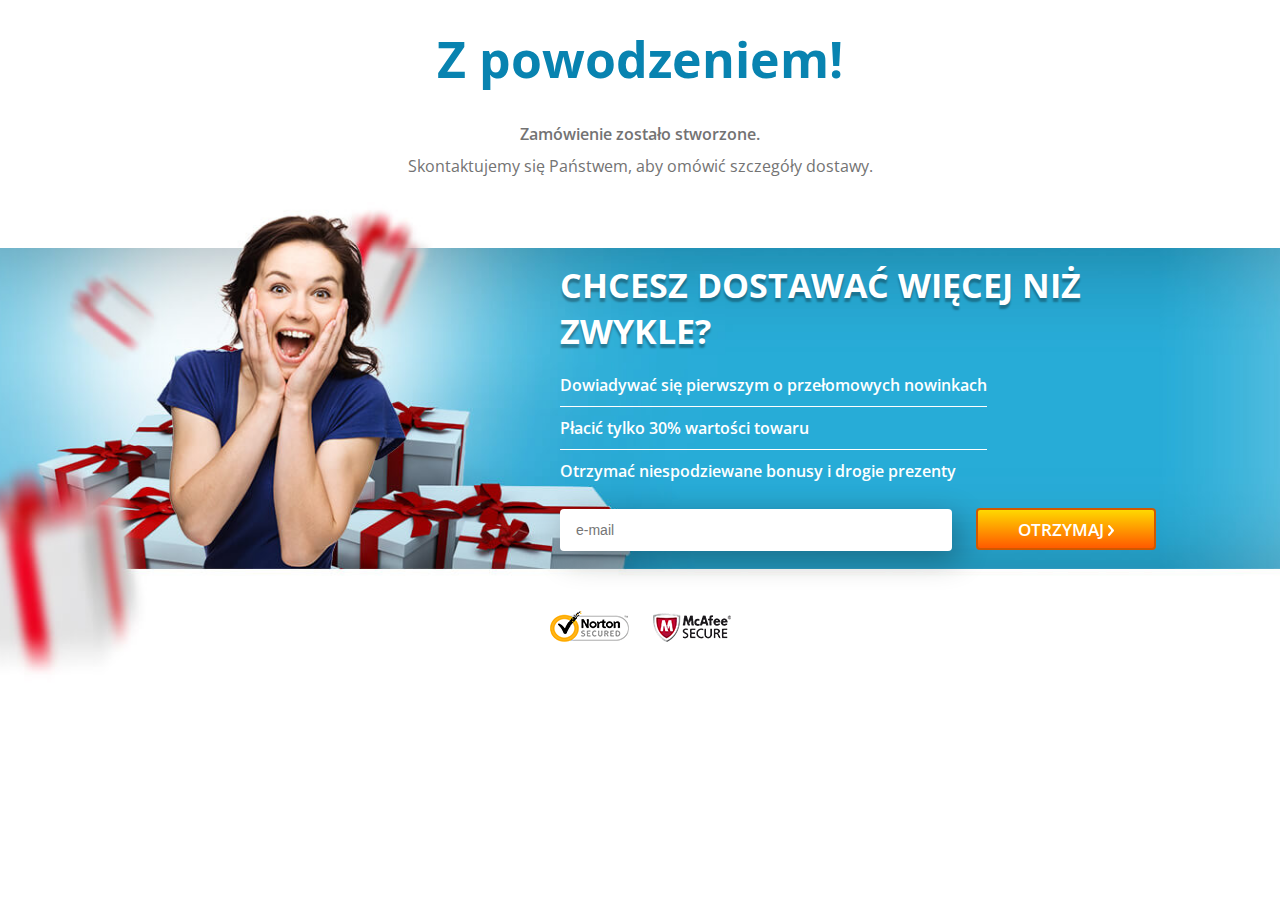
<file: success.html>
<!DOCTYPE html>
<html lang="pl">
<head>
<meta http-equiv="Content-Type" content="text/html;charset=UTF-8">
<meta http-equiv="X-UA-Compatible" content="IE=edge">
<meta name="viewport" content="width=device-width, initial-scale=1, maximum-scale=1.0">
<title>Dziękuję!</title>
<link href="https://fonts.googleapis.com/css?family=Open+Sans:400,600,700&amp;subset=greek,vietnamese" rel="stylesheet">
<style>*{margin:0;padding:0;border:0;outline:0}body{overflow:hidden}.container{width:1140px;padding:75px 10px 0;margin:0 auto;box-sizing:border-box}:focus{outline:0}header{text-align:center}header h2{color:#0883b0;font-family:'Open Sans',sans-serif;font-weight:700;font-size:50px;margin:25px 0 30px}header p{color:#737373;font-size:16px;margin-bottom:10px}header .order{font-family:'Open Sans',sans-serif;font-weight:600;}header .feedback{font-family:'Open Sans',sans-serif;}.content{height:519px;background-image:url([data-uri]);background-size:auto 519px;background-repeat:no-repeat;background-position:center top;color:#fff}.content .content__data{max-width:640px;min-height:290px;margin-left:auto}.content .content__title{font-size:34px;text-transform:uppercase;text-shadow:0 4px 2px rgba(0,0,0,.3);margin-bottom:10px;font-family:'Open Sans',sans-serif;font-weight:700;}.content .content__list{padding-left:0;list-style:none;display:inline-block}.content .content__list li{padding:10px 0;font-size:16px;font-family:'Open Sans',sans-serif;font-weight:600;}.content .content__list li:not(:last-child){border-bottom:1px solid #fff}.content form{padding:15px 0 25px}.content form input{height:40px;border-radius:4px;outline:0;color:#818181;font-size:14px;padding:0 15px;max-width:360px;width:100%;border:1px solid transparent;transition:box-shadow .3s,color .3s,border .3s;margin-right:20px;box-shadow:6px 8px 30px rgba(0,0,0,.3)}.content form input[data-error]{box-shadow:6px 8px 30px rgba(255,0,0,.7);border-color:red;color:red}.content form input[data-success]{box-shadow:0 0 15px #42ccff;border-color:#42ccff}.button{display:inline-block;text-align:center;border:2px solid #d05800;-webkit-border-radius:4px;border-radius:4px;width:180px;height:42px;background-color:#ffd800;background-image:-webkit-gradient(linear,left top,left bottom,from(#ffd800),to(#ff5a00));background-image:-webkit-linear-gradient(#ffd800,#ff5a00);background-image:-o-linear-gradient(#ffd800,#ff5a00);background-image:linear-gradient(#ffd800,#ff5a00);position:relative;top:1px;text-transform:uppercase;color:#fff;font-family:'Open Sans',sans-serif;font-weight:600;font-size:17px;cursor:pointer}.button__ico-animete{background:url([data-uri]) no-repeat -180px 0;display:inline-block;width:2px;height:3px;padding-top:4px;-webkit-transition:width .5s;-o-transition:width .5s;transition:width .5s;margin-left:3px}.button__ico{display:inline-block;width:6px;height:11px;background:url([data-uri]) no-repeat 0 0;margin-left:-5px}.button_small{width:138px;font-size:14px;padding:8px 0;line-height:17px}@media only screen and (min-width: 992px){.button:hover{background:#ff4800}.button:hover .button__ico-animete{width:15px;background:url([data-uri]) no-repeat -180px 0;-webkit-transition:width .5s;-o-transition:width .5s;transition:width .5s}.e-list{display:none}}.content form .submit-btn .arrow{position:relative;top:1px;margin-left:10px}.content .footer-content{margin-top:35px;text-align:center;width:100%}.content .footer-content img{margin:0 10px}@keyframes showModal{from{background-color:transparent}to{background-color:rgba(255,255,255,.8)}}@keyframes showModalContent{0%{opacity:.1;transform:translate(-50%,-50%) scale(0)}80%{transform:translate(-50%,-50%) scale(1.1)}100%{opacity:1;transform:translate(-50%,-50%) scale(1);visibility:visible}}.modal{position:absolute;top:0;left:0;z-index:100;width:100%;background-color:rgba(255,255,255,.8);animation:showModal .5s}.modal.hidden{display:none}.modal .modal__content{position:fixed;visibility:hidden;top:35%;left:50%;max-width:320px;width:100%;font-family:'Open Sans',sans-serif;z-index:101;padding:40px 30px 50px;background-color:#fff;border-radius:6px;box-shadow:0 4px 30px rgba(0,0,0,.3);transform:translate(-50%,-50%) scale(1);text-align:center;animation:showModalContent .4s ease .5s;animation-fill-mode:forwards;box-sizing:border-box}.modal .modal__content h2{font-size:47px;color:#0883b0;margin-bottom:50px}.modal .modal__content p,.modal .modal__content output{font-size:16px;line-height:30px}.modal .modal__content output{color:#0883b0;display:block}.modal .modal__content output,.modal.visible .modal__content .backToLanding{font-family:'Open Sans',sans-serif;font-weight:700;}.modal .modal__content .backToLanding{width:160px;height:38px;margin:0 auto;margin-top:100px;border:2px solid #cdcdcd;background-color:#fff;border-radius:4px;text-transform:uppercase;font-size:14px;color:#8e8e8e;cursor:pointer;transition:background-color .3s,color .3s}.modal .modal__content .backToLanding:hover{background-color:#0883b0;color:#fff;border-color:#0883b0}@media only screen and (max-width: 470px){.modal .modal__content{top:50%;max-width:290px;padding:20px 15px 30px}.modal .modal__content h2{font-size:40px}}div.footer{position:relative;margin-top:-90px;background:none!important}@media only screen and (min-width: 1921px){.content{background-size:contain}}@media only screen and (max-width: 1199px){.container{width:100%}.content .content__data{max-width:580px}.content .content__data form input{max-width:250px}.content .content__title{font-size:30px}}@media only screen and (max-width: 992px){body{overflow:auto}}@media only screen and (max-width: 767px){.container{padding-left:0;padding-right:0}header{margin-bottom:0;padding:0 20px}header h2{font-size:30px;margin:15px 0}header .order,header .feedback{font-size:14px}.content .content__title{padding:0 20px;margin:0 auto 20px;font-size:24px;text-align:center}.content form input{display:block;margin:0 auto 20px}.content{background-image:url([data-uri]);text-align:center;height:auto}.content .content__data{max-width:100%;min-height:0;margin:220px auto 0}.mob-bg{background-color:#27acd7}.content .footer-content{margin-top:20px}.content .content__list{padding:10px 20px 0}div.footer{margin-top:-10px}}@media only screen and (max-width: 479px){.content .content__data{margin-top:120px}}</style>
<!-- Facebook Pixel Code -->
<script>
	var fbMatch = window.location.search.match(/fb=(.*?)(&|$)/);
	if (fbMatch && fbMatch[1]) {
	!function (f, b, e, v, n, t, s) {
		if (f.fbq) return; n = f.fbq = function () {
			n.callMethod ?
			n.callMethod.apply(n, arguments) : n.queue.push(arguments)
		};
		if (!f._fbq) f._fbq = n; n.push = n; n.loaded = !0; n.version = '2.0';
		n.queue = []; t = b.createElement(e); t.async = !0;
		t.src = v; s = b.getElementsByTagName(e)[0];
		s.parentNode.insertBefore(t, s)
	}(window, document, 'script',
		'https://connect.facebook.net/en_US/fbevents.js');

	fbq('init', fbMatch[1]);
	fbq('track', 'Lead');
	}
</script>
<!-- End Facebook Pixel Code -->
</head>
<body>
<header>
<h2>Z powodzeniem!</h2>
<p class="order">Zamówienie zostało stworzone.</p>
<p class="feedback">Skontaktujemy się Państwem, aby omówić szczegóły dostawy.</p>
</header>
<section class="content">
<div class="container">
<div class="content__data">
<h3 class="content__title">Chcesz dostawać więcej niż zwykle?</h3>
<div class="mob-bg">
<ul class="content__list">
<li>Dowiadywać się pierwszym o przełomowych nowinkach</li>
<li>Płacić tylko 30% wartości towaru</li>
<li>Otrzymać niespodziewane bonusy i drogie prezenty</li>
</ul>
<form action="/land/success" id="userEmail" name="user-email" method="POST">
<input type="text" name="email" placeholder="e-mail">
<button class="button submit-btn" type="submit">Otrzymaj <i class="button__ico-animete"></i><i class="button__ico"></i></button>
</form>
</div>
</div>
<div class="footer-content">
<img src="[data-uri]" alt="Norton Security">
<img src="[data-uri]" alt="McAfee Security">
</div>
</div>
</section>
<div class="modal hidden">
<div class="modal__content">
<h2>Dziękuję!</h2>
<p>Już w najbliższym czasie będziecie dostawać nasze najlepsze oferty na</p>
<output class="email"></output>
<button type="button" class="backToLanding">Zamknąć</button>
</div>
</div>
<script>"use strict";(function(){var a={getParamsName:["order_id","hash"],validPatterns:{email:/.+@.+\..+/i},serverErrorMsg:"Server Error :(",wrapperHeight:function(){var f=document.querySelector(".content__data").clientHeight,g=document.querySelector(".footer-content").clientHeight;return document.body.clientHeight+f+g+"px"}(),errorAttribute:"data-error",successAttribute:"data-success"},b={emailInput:document.forms[0].email,submitButton:document.querySelector(".submit-btn"),output:document.querySelector("output.email"),modal:document.querySelector(".modal"),backButton:document.querySelector(".backToLanding"),isValid:function isValid(f,g){var h=g.value;return f.test(h)?(this.isSuccess(g,a.successAttribute),this.output.textContent=h,!0):(this.isError(g,a.errorAttribute),!1)},isSuccess:function isSuccess(f,g){f.setAttribute(g,"true")},isError:function isError(f,g){return!!f.getAttribute(g)||void f.setAttribute(g,"true")},isTyping:function isTyping(f,g){return g.forEach(function(h){f.getAttribute(h)&&f.removeAttribute(h)}),!0},backToLanding:function backToLanding(){location.assign("/")},getData:function getData(){var f="";return f+=this.locationHandler(a.getParamsName),f+="&"+this.emailInput.name+"="+encodeURIComponent(this.emailInput.value),f},showModal:function showModal(){this.modal.style.height=a.wrapperHeight,this.modal.classList.remove("hidden")},sendData:function sendData(f,g){var h=new XMLHttpRequest;h.open("POST","/land/success",!0),h.setRequestHeader("Content-Type","application/x-www-form-urlencoded"),h.setRequestHeader("X-Requested-With","XMLHttpRequest"),h.onreadystatechange=function(){if(200===h.status&&4===h.readyState){var k=JSON.parse(h.responseText);if(k.status&&0<k.status.length&&"ok"===k.status.toLowerCase())g.call(b);else{var l=k.data||a.serverErrorMsg;b.makeErrorBlock(l)}}},h.send(f)},locationHandler:function locationHandler(f,g){var h=location.search,k=[],l=[],m={},n="",o=h;if(""!==o){if(l=o.substr(1).split("&"),!(f instanceof Array)){for(var p=0;p<l.length;p++)if(k=l[p].split("="),k[0]===f&&"string"==typeof f){g(k[1]);break}}else for(var q=0;q<l.length;q++){k=l[q].split("=");for(var r=0;r<f.length;r++)f[r]===k[0]&&(m[k[0]]=k[1])}for(var s in m)n+="&"+s+"="+encodeURIComponent(m[s]);return n.substr(1)}return!1},makeErrorBlock:function makeErrorBlock(f){var g={width:document.body.clientWidth+"px",height:a.wrapperHeight,textAlign:"center",position:"absolute",top:"0",backgroundColor:"rgba(255,255,255,.8)",zIndex:"99999"},h={fontSize:"26px",color:"#FF4C4C",borderRadius:"20px",border:"2px solid #FF4C4C",padding:"10px 15px",position:"fixed",top:"50%",left:"50%",transform:"translateX(-50%) translateY(-50%)",fontWeight:"700",backgroundColor:"rgba(255,76,76,.2)"},k={display:"block",padding:"8px 20px",color:"#FF4C4C",borderRadius:"6px",margin:"15px auto 0",backgroundColor:"rgba(255,76,76,.2)",border:"1px solid rgba(255,76,76,.8)",cursor:"pointer",fontWeight:"700",transition:"background-color .4s"},l=document.createElement("DIV"),m=document.createElement("BUTTON"),n=document.createElement("H2");for(var o in g)l.style[o]=g[o];for(var p in h)n.style[p]=h[p];for(var q in k)m.style[q]=k[q];l.classList.add("js-error"),m.setAttribute("type","button"),m.appendChild(document.createTextNode("Ok")),m.addEventListener("mouseover",function(){this.style.backgroundColor="rgba(255,76,76,.4)"}),m.addEventListener("mouseleave",function(){this.style.backgroundColor="rgba(255,76,76,.2)"}),m.addEventListener("click",function(){document.body.removeChild(l)}),n.appendChild(document.createTextNode(f)),n.appendChild(m),l.appendChild(n),document.body.appendChild(l)}},c=a.validPatterns.email;b.emailInput.addEventListener("blur",function(){b.isValid(c,b.emailInput)?b.data=b.getData():(b.data&&b.data.length&&(b.data=null),b.isError(this,a.errorAttribute))});var d=[a.errorAttribute,a.successAttribute];b.emailInput.addEventListener("focus",function(){b.isTyping(this,d)}),b.submitButton.addEventListener("click",function(f){f.preventDefault(),b.isValid(c,b.emailInput)?b.data&&b.sendData(b.data,b.showModal):b.isError(b.emailInput,a.errorAttribute)}),b.backButton.addEventListener("click",b.backToLanding),b.locationHandler("email",function(f){return!!f&&void(b.emailInput.value=f,b.isValid(c,b.emailInput),b.data=b.getData())})})();</script>
</body>
</html>
</file>
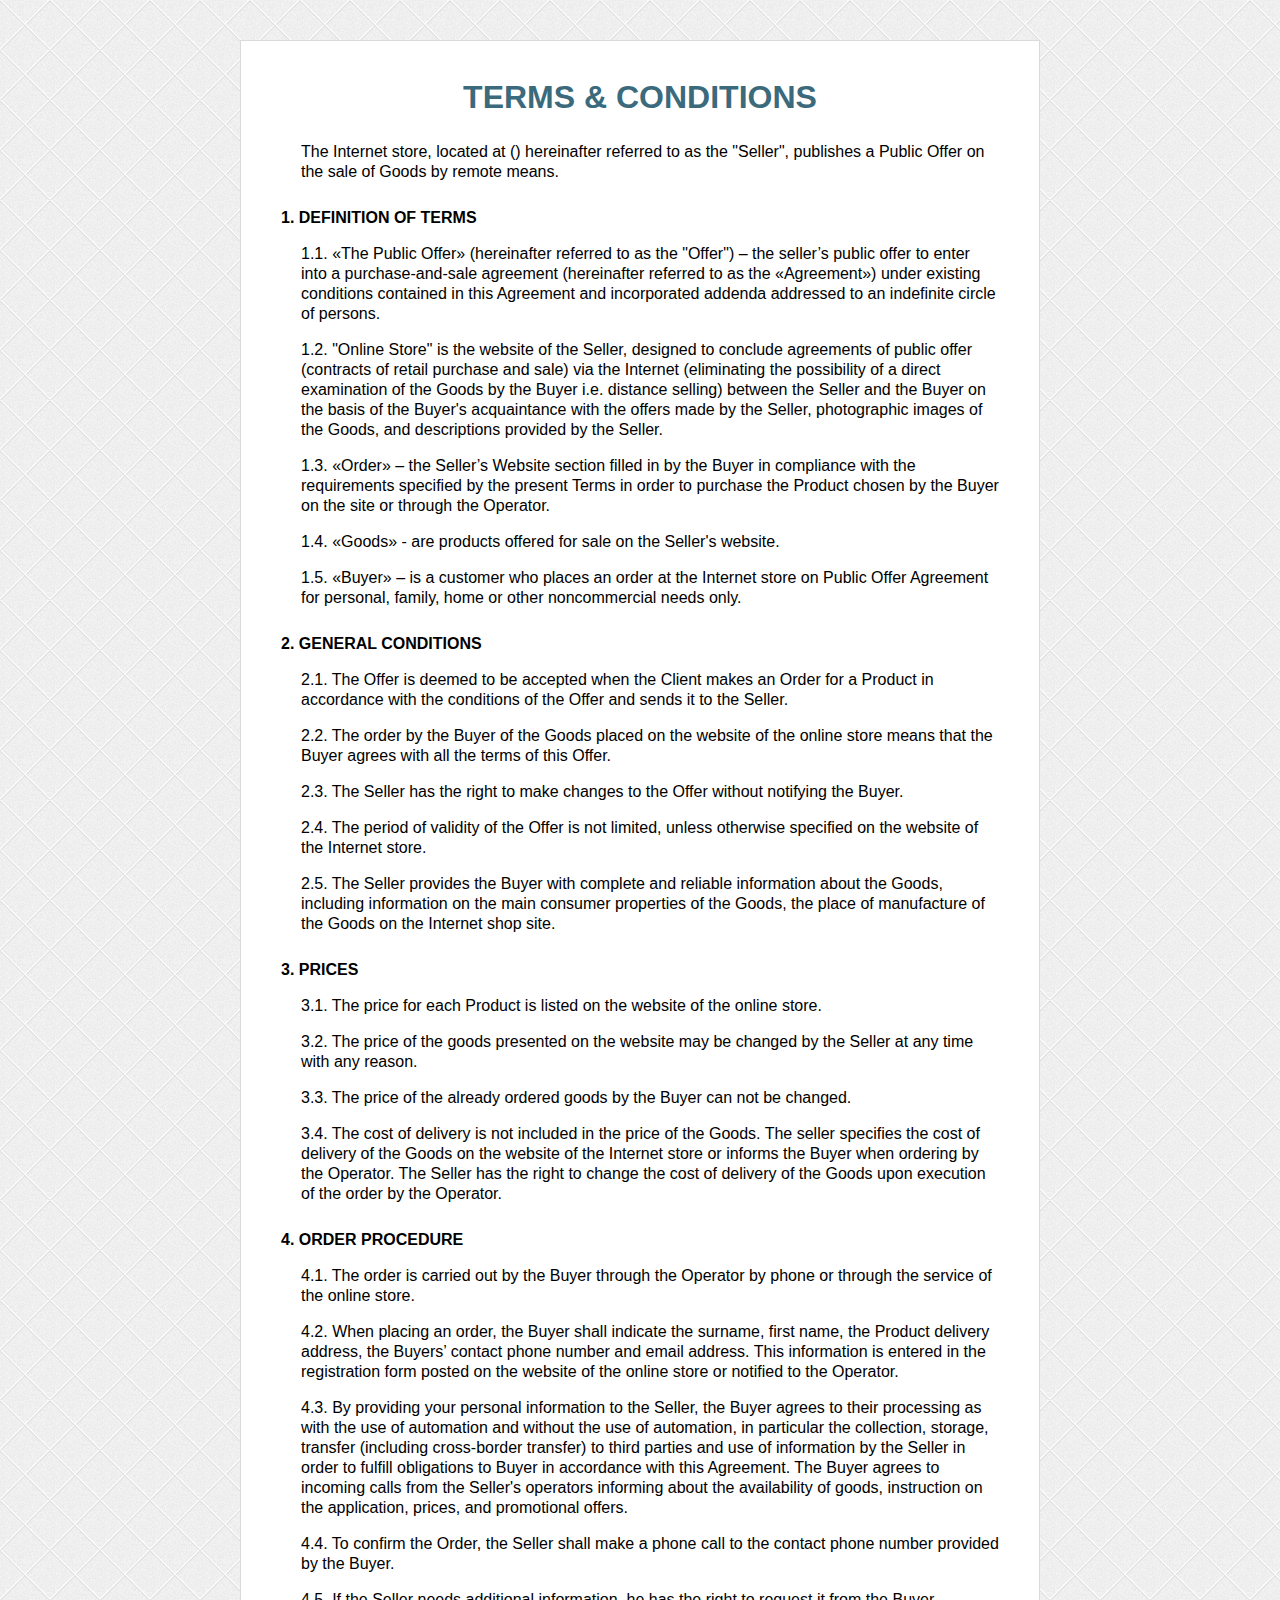
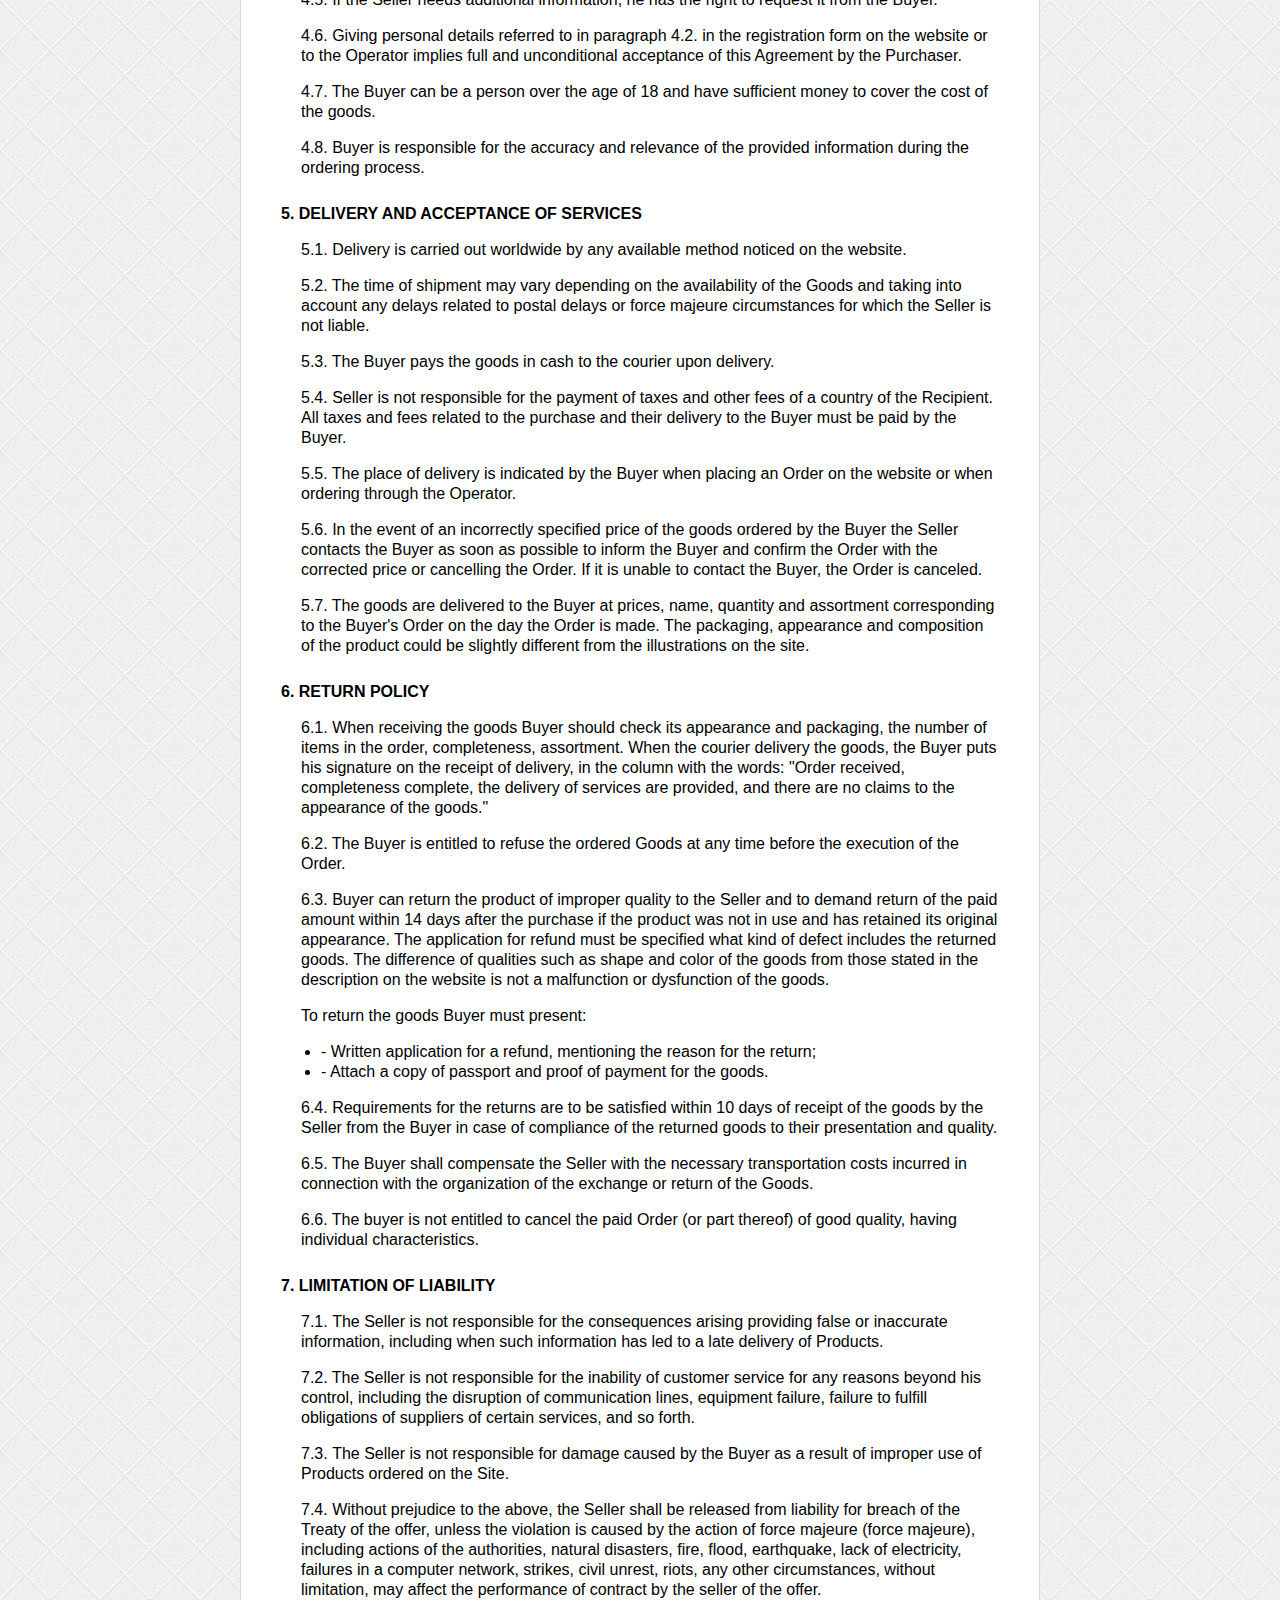
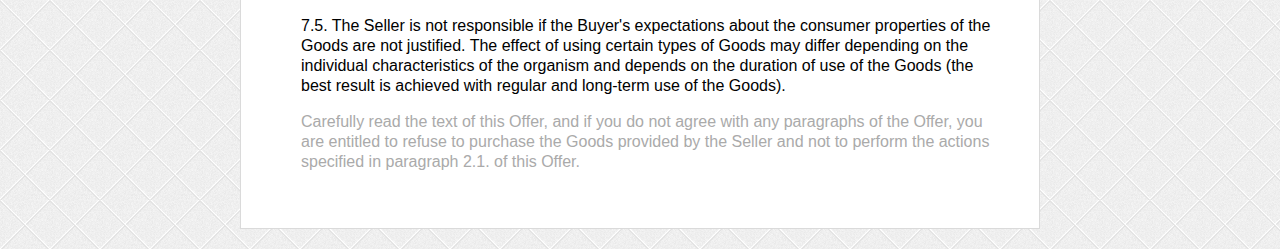
<file: terms.html>
<!DOCTYPE html>
<html lang="en">

<head>
    <meta http-equiv="Content-Type" content="text/html; charset=UTF-8">
    <meta name="viewport" content="width=device-width,user-scalable=no,initial-scale=1,maximum-scale=1,minimum-scale=1">
    <title>Terms &amp; Conditions</title>
    <style>
    .s1,
    h3 {
        text-align: center;
        font-style: italic
    }

    * {
        -webkit-box-sizing: border-box;
        box-sizing: border-box
    }

    body,
    html {
        min-height: 100%;
        margin: 0;
        padding: 0;
        background: url([data-uri])
    }

    body {
        padding-top: 40px
    }

    .block_more_info {
        width: 100%;
        max-width: 800px;
        margin: 0 auto 20px;
        background: #fff;
        font-family: Arial;
        padding: 20px 40px 40px;
        border: 1px solid #DADADA;
        line-height: 20px
    }

    .block_more_info h1 {
        color: #3B6A7C;
        margin-bottom: 30px;
        line-height: 30px;
        text-align: center
    }

    .s1 {
        margin: 40px 0 0;
        font-weight: 700
    }

    h2 {
        font-size: 16px;
        margin-top: 26px
    }

    p {
        padding-left: 20px
    }

    p:last-child {
        color: #aaa
    }

    @media screen and (max-width:500px) {
        .block_more_info {
            padding: 20px 15px 40px
        }

        .block_more_info h1 {
            font-size: 20px;
            margin-bottom: 10px;
            line-height: 1.2
        }

        p {
            padding-left: 0
        }

        h2 {
            margin-top: 15px
        }

        a {
            font-size: 18px
        }
    }
    </style>
</head>

<body>
    <div class="block_more_info">
        <h1>TERMS &amp; CONDITIONS</h1>
        <p>The Internet store, located at (<a href="#" id="js-link"></a>) hereinafter referred to as the "Seller", publishes a Public Offer on the sale of Goods by remote means.</p>
        <h2>1. DEFINITION OF TERMS</h2>
        <p>1.1. «The Public Offer» (hereinafter referred to as the "Offer") – the seller’s public offer to enter into a purchase-and-sale agreement (hereinafter referred to as the «Agreement») under existing conditions contained in this Agreement and incorporated addenda addressed to an indefinite circle of persons.</p>
        <p>1.2. "Online Store" is the website of the Seller, designed to conclude agreements of public offer (contracts of retail purchase and sale) via the Internet (eliminating the possibility of a direct examination of the Goods by the Buyer i.e. distance selling) between the Seller and the Buyer on the basis of the Buyer's acquaintance with the offers made by the Seller, photographic images of the Goods, and descriptions provided by the Seller.</p>
        <p>1.3. «Order» – the Seller’s Website section filled in by the Buyer in compliance with the requirements specified by the present Terms in order to purchase the Product chosen by the Buyer on the site or through the Operator.</p>
        <p>1.4. «Goods» - are products offered for sale on the Seller's website.</p>
        <p>1.5. «Buyer» – is a customer who places an order at the Internet store on Public Offer Agreement for personal, family, home or other noncommercial needs only.</p>
        <h2>2. GENERAL CONDITIONS</h2>
        <p>2.1. The Offer is deemed to be accepted when the Client makes an Order for a Product in accordance with the conditions of the Offer and sends it to the Seller.</p>
        <p>2.2. The order by the Buyer of the Goods placed on the website of the online store means that the Buyer agrees with all the terms of this Offer.</p>
        <p>2.3. The Seller has the right to make changes to the Offer without notifying the Buyer.</p>
        <p>2.4. The period of validity of the Offer is not limited, unless otherwise specified on the website of the Internet store.</p>
        <p>2.5. The Seller provides the Buyer with complete and reliable information about the Goods, including information on the main consumer properties of the Goods, the place of manufacture of the Goods on the Internet shop site.</p>
        <h2>3. PRICES</h2>
        <p>3.1. The price for each Product is listed on the website of the online store.</p>
        <p>3.2. The price of the goods presented on the website may be changed by the Seller at any time with any reason.</p>
        <p>3.3. The price of the already ordered goods by the Buyer can not be changed.</p>
        <p>3.4. The cost of delivery is not included in the price of the Goods. The seller specifies the cost of delivery of the Goods on the website of the Internet store or informs the Buyer when ordering by the Operator. The Seller has the right to change the cost of delivery of the Goods upon execution of the order by the Operator.</p>
        <h2>4. ORDER PROCEDURE</h2>
        <p>4.1. The order is carried out by the Buyer through the Operator by phone or through the service of the online store.</p>
        <p>4.2. When placing an order, the Buyer shall indicate the surname, first name, the Product delivery address, the Buyers’ contact phone number and email address. This information is entered in the registration form posted on the website of the online store or notified to the Operator.</p>
        <p>4.3. By providing your personal information to the Seller, the Buyer agrees to their processing as with the use of automation and without the use of automation, in particular the collection, storage, transfer (including cross-border transfer) to third parties and use of information by the Seller in order to fulfill obligations to Buyer in accordance with this Agreement. The Buyer agrees to incoming calls from the Seller's operators informing about the availability of goods, instruction on the application, prices, and promotional offers.</p>
        <p>4.4. To confirm the Order, the Seller shall make a phone call to the contact phone number provided by the Buyer.</p>
        <p>4.5. If the Seller needs additional information, he has the right to request it from the Buyer.</p>
        <p>4.6. Giving personal details referred to in paragraph 4.2. in the registration form on the website or to the Operator implies full and unconditional acceptance of this Agreement by the Purchaser.</p>
        <p>4.7. The Buyer can be a person over the age of 18 and have sufficient money to cover the cost of the goods.</p>
        <p>4.8. Buyer is responsible for the accuracy and relevance of the provided information during the ordering process.</p>
        <h2>5. DELIVERY AND ACCEPTANCE OF SERVICES</h2>
        <p>5.1. Delivery is carried out worldwide by any available method noticed on the website.</p>
        <p>5.2. The time of shipment may vary depending on the availability of the Goods and taking into account any delays related to postal delays or force majeure circumstances for which the Seller is not liable.</p>
        <p>5.3. The Buyer pays the goods in cash to the courier upon delivery.</p>
        <p>5.4. Seller is not responsible for the payment of taxes and other fees of a country of the Recipient. All taxes and fees related to the purchase and their delivery to the Buyer must be paid by the Buyer.</p>
        <p>5.5. The place of delivery is indicated by the Buyer when placing an Order on the website or when ordering through the Operator.</p>
        <p>5.6. In the event of an incorrectly specified price of the goods ordered by the Buyer the Seller contacts the Buyer as soon as possible to inform the Buyer and confirm the Order with the corrected price or cancelling the Order. If it is unable to contact the Buyer, the Order is canceled.</p>
        <p>5.7. The goods are delivered to the Buyer at prices, name, quantity and assortment corresponding to the Buyer's Order on the day the Order is made. The packaging, appearance and composition of the product could be slightly different from the illustrations on the site.</p>
        <h2>6. RETURN POLICY</h2>
        <p>6.1. When receiving the goods Buyer should check its appearance and packaging, the number of items in the order, completeness, assortment. When the courier delivery the goods, the Buyer puts his signature on the receipt of delivery, in the column with the words: "Order received, completeness complete, the delivery of services are provided, and there are no claims to the appearance of the goods."</p>
        <p>6.2. The Buyer is entitled to refuse the ordered Goods at any time before the execution of the Order.</p>
        <p>6.3. Buyer can return the product of improper quality to the Seller and to demand return of the paid amount within 14 days after the purchase if the product was not in use and has retained its original appearance. The application for refund must be specified what kind of defect includes the returned goods. The difference of qualities such as shape and color of the goods from those stated in the description on the website is not a malfunction or dysfunction of the goods.</p>
        <p>To return the goods Buyer must present:</p>
        <ul>
            <li>- Written application for a refund, mentioning the reason for the return;</li>
            <li>- Attach a copy of passport and proof of payment for the goods.</li>
        </ul>
        <p>6.4. Requirements for the returns are to be satisfied within 10 days of receipt of the goods by the Seller from the Buyer in case of compliance of the returned goods to their presentation and quality.</p>
        <p>6.5. The Buyer shall compensate the Seller with the necessary transportation costs incurred in connection with the organization of the exchange or return of the Goods.</p>
        <p>6.6. The buyer is not entitled to cancel the paid Order (or part thereof) of good quality, having individual characteristics.</p>
        <h2>7. LIMITATION OF LIABILITY</h2>
        <p>7.1. Тhe Seller is not responsible for the consequences arising providing false or inaccurate information, including when such information has led to a late delivery of Products.</p>
        <p>7.2. The Seller is not responsible for the inability of customer service for any reasons beyond his control, including the disruption of communication lines, equipment failure, failure to fulfill obligations of suppliers of certain services, and so forth.</p>
        <p>7.3. Тhe Seller is not responsible for damage caused by the Buyer as a result of improper use of Products ordered on the Site.</p>
        <p>7.4. Without prejudice to the above, the Seller shall be released from liability for breach of the Treaty of the offer, unless the violation is caused by the action of force majeure (force majeure), including actions of the authorities, natural disasters, fire, flood, earthquake, lack of electricity, failures in a computer network, strikes, civil unrest, riots, any other circumstances, without limitation, may affect the performance of contract by the seller of the offer.</p>
        <p>7.5. The Seller is not responsible if the Buyer's expectations about the consumer properties of the Goods are not justified. The effect of using certain types of Goods may differ depending on the individual characteristics of the organism and depends on the duration of use of the Goods (the best result is achieved with regular and long-term use of the Goods).</p>
        <p>Carefully read the text of this Offer, and if you do not agree with any paragraphs of the Offer, you are entitled to refuse to purchase the Goods provided by the Seller and not to perform the actions specified in paragraph 2.1. of this Offer.</p>
    </div>
</body>
<script>
var url = document.referrer || '#';
var jsLink = document.getElementById('js-link');
jsLink.href = url;
var urlText = url.split('//')[1].slice(0, -1);
jsLink.textContent = urlText;
</script>

</html>
</file>
<file: css/style.css>
button.button.ofertone {
  margin-top: 10% !important;
}

.d-block {
  display: block;
}
.logo {
color:white;
font-size:40px;
font-weight:bold;
}
.display-xs {
  display: none;
}

@media (max-width: 767.98px) {
  .display-xs {
    display: block;
  }
}

.display-xs-d {
  display: block;
}

@media (max-width: 1169.98px) {
  .display-xs-d {
    display: none;
  }
}

@media (max-width: 767.98px) {
  .display-xs-d {
    display: block;
  }
}

.display-m {
  display: none;
}

@media (max-width: 1169.98px) {
  .display-m {
    display: block;
  }
}

@media (max-width: 1169.98px) {
  .hide-m {
    display: none;
  }
}

@media (max-width: 767.98px) {
  .hide-xs {
    display: none !important;
  }
}

@media (min-width: 1979.98px) {
  .bg-over-full-hd {
    background-size: cover !important;
  }
}

.d-none {
  display: none;
}

@media (max-width: 1169.98px) {
  .d-none {
    display: block;
  }
}

html,
body,
div,
span,
applet,
object,
iframe,
h1,
h2,
h3,
h4,
h5,
h6,
p,
blockquote,
pre,
a,
abbr,
acronym,
address,
big,
cite,
code,
del,
dfn,
em,
img,
ins,
kbd,
q,
s,
samp,
small,
strike,
strong,
sub,
sup,
tt,
var,
b,
u,
i,
center,
dl,
dt,
dd,
ol,
ul,
li,
fieldset,
form,
label,
legend,
table,
caption,
tbody,
tfoot,
thead,
tr,
th,
td,
article,
aside,
canvas,
details,
embed,
figure,
figcaption,
footer,
header,
hgroup,
menu,
nav,
output,
ruby,
section,
summary,
time,
mark,
audio,
video {
  margin: 0;
  padding: 0;
  border: 0;
  font: inherit;
  vertical-align: baseline;
}

* {
  outline: 0 !important;
}

article,
aside,
details,
figcaption,
figure,
footer,
header,
hgroup,
menu,
nav,
section {
  display: block;
}

body {
  line-height: 1;
  font-size: 16px;
}

ol,
ul {
  list-style: none;
}

blockquote,
q {
  quotes: none;
}

table {
  border-collapse: collapse;
  border-spacing: 0;
}

html {
  color: #222;
  font-size: 1em;
  line-height: 1.4;
  overflow-x: hidden;
}

::-moz-selection {
  background: #b3d4fc;
  text-shadow: none;
}

::selection {
  background: #b3d4fc;
  text-shadow: none;
}

hr {
  display: block;
  height: 1px;
  border: 0;
  border-top: 1px solid #ccc;
  margin: 1em 0;
  padding: 0;
}

audio,
canvas,
iframe,
img,
svg,
video {
  vertical-align: middle;
}

fieldset {
  border: 0;
  margin: 0;
  padding: 0;
}

textarea {
  resize: vertical;
}

.hidden {
  display: none !important;
}

.cf:before,
.cf:after {
  content: " ";
  /* 1 */
  display: table;
  /* 2 */
}

.cf:after {
  clear: both;
}

img {
  max-width: 100%;
  height: auto;
}

@media print {

  *,
  *:before,
  *:after {
    background: transparent !important;
    color: #000 !important;
    /* Black prints faster */
    -webkit-box-shadow: none !important;
    box-shadow: none !important;
    text-shadow: none !important;
  }

  a,
  a:visited {
    text-decoration: underline;
  }

  a[href]:after {
    content: " ("attr(href) ")";
  }

  abbr[title]:after {
    content: " ("attr(title) ")";
  }

  a[href^="#"]:after,
  a[href^="javascript:"]:after {
    content: "";
  }

  pre {
    white-space: pre-wrap !important;
  }

  pre,
  blockquote {
    border: 1px solid #999;
    page-break-inside: avoid;
  }

  thead {
    display: table-header-group;
  }

  tr,
  img {
    page-break-inside: avoid;
  }

  p,
  h2,
  h3 {
    orphans: 3;
    widows: 3;
  }

  h2,
  h3 {
    page-break-after: avoid;
  }
}

a,
a:visited {
  text-decoration: none;
}

* {
  box-sizing: border-box;
}

body {
  font-family: 'Barlow', sans-serif;
  color: #000;
  overflow-x: hidden;
}

body .wrap {
  width: 1140px;
  max-width: 100%;
  margin: 0 auto;
}

@media (max-width: 1169.98px) {
  body .wrap {
    width: 768px;
    padding: 0 40px;
  }
}

@media (max-width: 767.98px) {
  body .wrap {
    width: 320px;
    padding: 0 20px;
  }
}

.flex {
  display: flex;
}

.belttop {
  z-index: 1111111111;
  background: #000;
  box-shadow: inset 0px -10px 20px 0px rgba(0, 0, 0, 0.25);
  padding: 22px 0px;
  position: relative;
  font-weight: 300;
}

@media (max-width: 1169.98px) {
  .belttop {
    background: #000;
  }
}

@media (max-width: 767.98px) {
  .belttop {
    padding: 15px 0;
  }
}

.belttop p {
  font-size: 16px;
  line-height: 18px;
  color: #fff;
  padding-right: 10px;
  font-weight: 400;
}

@media (max-width: 1169.98px) {
  .belttop p {
    padding-left: 40px;
    font-size: 13px;
  }
}

@media (max-width: 767.98px) {
  .belttop p {
    padding: 0;
    font-size: 13px;
    line-height: 15px;
  }
}

.belttop p.left {
  width: 39%;
  text-transform: uppercase;
}

@media (max-width: 1169.98px) {
  .belttop p.left {
    width: 100%;
    padding-bottom: 10px;
    text-align: center;
  }
}

.belttop p.right {
  color: #fff;
  font-size: 19px;
  line-height: 18px;
  flex: 1;
  text-align: right;
}

@media (max-width: 767.98px) {
  .belttop p.right {
    text-align: center;
    font-size: 15px;
    line-height: 20px;
  }
}

.belttop p.right span {
  text-decoration: underline;
}

.belttop p span {
  font-weight: 500;
  color: #ec3f70;
}

.belttop p span.green {
  color: #b2ff00;
}

.belttop .wrap {
  display: flex;
  justify-content: space-between;
  align-items: center;
  position: relative;
}

@media (max-width: 1169.98px) {
  .belttop .wrap {
    flex-direction: column;
  }
}

.belttop .wrap strong {
  color: #000;
  font-weight: 500;
  margin-right: 8px;
}

.belttop .wrap img {
  margin-right: 10px;
}

.belttop .warning-circle {
  min-width: 29px;
  min-height: 29px;
  border: none;
  border-radius: 100%;
  margin-right: 22px;
  color: #c2083c;
  font-size: 20px;
  font-weight: 500;
  padding-top: 2px;
  text-align: center;
  background-color: transparent;
  border: 2px solid #c2083c;
}

@media (max-width: 1169.98px) {
  .belttop .warning-circle {
    position: absolute;
    margin-right: 0;
    left: 40px;
    min-width: 20px;
    min-height: 20px;
    font-size: 15px;
    padding-top: 1px;
  }
}

@media (max-width: 767.98px) {
  .belttop .warning-circle {
    left: 10px;
    top: -5px;
    margin: 0 10px 0 0;
    align-self: start;
  }
}

.belttop .closetop {
  transform: rotate(45deg);
  margin-left: auto;
  font-size: 40px;
  font-weight: 300;
  color: #7a7a79;
  border-radius: 50%;
  width: 18px;
  height: 18px;
  display: flex;
  justify-content: center;
  align-items: center;
}

@media (max-width: 1169.98px) {
  .belttop .closetop {
    position: absolute;
    right: 20px;
  }
}

@media (max-width: 767.98px) {
  .belttop .closetop {
    right: 10px;
    top: -10px;
  }
}

@media (max-width: 767.98px) {
  .langcontainer {
    text-align: right;
  }
}

.langcontainer .lang_selector {
  position: relative;
  cursor: pointer;
}

@media (max-width: 767.98px) {
  .langcontainer .lang_selector {
    width: 80px;
    margin-left: auto;
  }
}

.langcontainer .lang_selector .lang_dropdown .current_lang {
  position: relative;
  font-weight: 600;
}

.langcontainer .lang_selector .lang_dropdown span {
  position: relative;
  top: 1px;
}

.langcontainer .lang_selector .lang_dropdown span:after {
  content: '';
  width: 8px;
  height: 6px;
  background: url("../img/lang-arrow.png");
  position: absolute;
  top: 10px;
  right: -15px;
}

.langcontainer .all_langs {
  position: absolute;
  background: rgba(0, 0, 0, 0.7);
  top: 47px;
  width: 135px;
  padding: 5px;
  z-index: 3;
  text-align: center;
  left: -90px;
  display: none;
}

@media (max-width: 1169.98px) {
  .langcontainer .all_langs {
    left: -85px;
  }
}

@media (max-width: 1169.98px) and (max-width: 767.98px) {
  .langcontainer .all_langs {
    left: -40px;
  }
}

.langcontainer .all_langs a {
  display: inline-block;
  width: 15%;
  margin: 5px;
}

.inputwrapper {
  position: relative;
}

.inputwrapper span.help-block {
  display: none;
}

.inputwrapper.has-success input[type="text"],
.inputwrapper.has-success input[type="tel"],
.inputwrapper.has-success input[type="email"] {
  background: #d6ecd5;
}

.inputwrapper.has-success:after {
  content: '';
  background: url("../img/correct.png");
  position: absolute;
  width: 13px;
  height: 13px;
  top: 20px;
  right: 20px;
}

.inputwrapper.has-error input[type="text"],
.inputwrapper.has-error input[type="tel"],
.inputwrapper.has-error input[type="email"] {
  background: #fcebeb;
}

.inputwrapper.has-error .help-block {
  position: absolute;
  width: 100%;
  color: #f00;
  background: transparent;
  border: none;
  padding: 0;
  text-align: center;
  top: 23px;
  max-width: 100%;
  font-size: 12px;
}

.inputwrapper.has-error:after {
  content: '';
  background: url("../img/error.png");
  position: absolute;
  width: 13px;
  height: 13px;
  top: 20px;
  right: 20px;
}

.inputwrapper.has-error span.help-block.form-error {
  max-width: 200px;
  display: block;
  font-size: 12px;
  position: absolute;
  left: 104%;
  width: 80%;
  background: #f14141;
  border-radius: 5px;
  padding: 8px;
  text-align: center;
  top: 40%;
  color: #fff;
}

@media (max-width: 1479px) {
  .inputwrapper.has-error span.help-block.form-error {
    left: unset;
    right: 104%;
  }
}

@media (max-width: 1169.98px) {
  .inputwrapper.has-error span.help-block.form-error {
    position: static;
    width: 100%;
    color: #f00;
    background: transparent;
    border: none;
    padding: 0 0 11px;
    text-align: center;
    top: 40%;
    max-width: 100%;
  }
}

.inputwrapper.has-error span.help-block.form-error:before {
  content: '';
  display: block;
  border-top: 7px solid transparent;
  border-bottom: 7px solid transparent;
  border-right: 7px solid #f14141;
  position: absolute;
  top: 7px;
  left: -7px;
  width: 0;
  height: 0;
}

@media (max-width: 1479px) {
  .inputwrapper.has-error span.help-block.form-error:before {
    left: unset;
    right: -7px;
    border-top: 7px solid transparent;
    border-bottom: 7px solid transparent;
    border-right: 0 solid #f14141;
    border-left: 7px solid #f14141;
  }
}

@media (max-width: 1169.98px) {
  .inputwrapper.has-error span.help-block.form-error:before {
    display: none;
  }
}

.inputwrapper input[type="text"],
.inputwrapper input[type="tel"],
.inputwrapper input[type="email"] {
  background: #e8e8e8;
  height: 50px;
  width: 100%;
  color: #000000;
  padding-left: 20px;
  font-size: 25px;
  box-shadow: inset 0 2px 3px 0 rgba(0, 0, 0, 0.15);
  border: 1px solid #dadada;
  border-bottom: none;
  margin-bottom: 10px;
  font-weight: 300;
}

.inputcontainer {
  display: flex;
  position: relative;
  margin: 10px 0;
}

.inputcontainer .has-error.has-error .help-block {
  position: absolute;
  width: 100%;
  color: #f00;
  background: transparent;
  border: none;
  padding: 0;
  text-align: center;
  top: 23px;
  max-width: 100%;
  font-size: 12px;
}

.inputcontainer p {
  font-size: 13px;
  color: #6d6f73;
  line-height: 15px;
  padding-left: 23px;
  text-align: left;
  margin-top: 4px;
}

.inputcontainer p a {
  color: #6d6f73;
}

.inputcontainer div.has-error span.help-block.form-error {
  max-width: 200px;
  display: block;
  font-size: 12px;
  position: absolute;
  left: 104%;
  width: 80%;
  background: #f14141;
  border-radius: 5px;
  padding: 8px;
  text-align: center;
  top: 40%;
  color: #fff;
}

@media (max-width: 1169.98px) {
  .inputcontainer div.has-error span.help-block.form-error .inputcontainer div.has-error span.help-block.form-error {
    left: 0;
    background: no-repeat;
    color: #f00;
    top: 22px;
    padding: 0;
  }
}

.inputcontainer .checkmark {
  position: absolute;
  top: 0;
  height: 25px;
  width: 25px;
  border: 1px solid #d6d6ce;
  display: block;
  box-shadow: inset 0 4px 7px -5px rgba(0, 0, 0, 0.2);
  background: #e6e6e6;
}

.inputcontainer input:checked~.checkmark {
  background: url("../img/correct.png") no-repeat center center, #e6e6e6;
}

.select-hidden {
  display: none;
  visibility: hidden;
  padding-right: 10px;
}

.select {
  cursor: pointer;
  color: #000;
  height: 50px;
  margin: 0 auto;
  font-weight: bold;
  overflow: hidden;
  background: url("../img/arrow.jpg") no-repeat right #ffffff;
  z-index: 5;
  display: inline-block;
  position: relative;
  width: 100%;
  border: 1px solid #d6d6ce;
  box-shadow: inset 0 4px 7px -5px rgba(0, 0, 0, 0.2);
}

.select select {
  background: transparent;
  width: 107%;
  padding: 7px 5px 5px 18px;
  font-size: 16px;
  border: 0;
  border-radius: 0;
  height: 50px;
  -webkit-appearance: none;
  color: #777;
}

.timer {
  margin-top: 40px;
  text-align: center;
}

@media (max-width: 767.98px) {
  .timer {
    text-align: center;
    width: unset;
  }
}

#countdownTimer div {
  display: inline-flex;
  font-size: 45px;
  font-weight: 500;
  color: #fff;
  position: relative;
  width: 80px;
  height: 80px;
  justify-content: center;
  align-items: center;
  background: linear-gradient(to top, #bc0735, #c90c4a);
  border-radius: 2px;
  box-shadow: 0px 1px 1px 0px rgba(0, 0, 0, 0.2);
}

#countdownTimer div.semicolon {
  background: none;
  box-shadow: none;
  color: #bc0735;
  font-family: Arial, sans-serif;
  width: unset;
}

h1 {
  font-size: 80px;
  line-height: 80px;
  font-weight: 500;
  text-transform: uppercase;
}

@media (max-width: 1169.98px) {
  h1 {
    font-size: 70px;
    line-height: 70px;
  }
}

@media (max-width: 767.98px) {
  h1 {
    font-size: 30px;
    line-height: 32px;
  }
}

h2 {
  font-size: 50px;
  line-height: 51px;
  font-weight: 500;
  text-transform: uppercase;
}

@media (max-width: 767.98px) {
  h2 {
    font-size: 25px;
    line-height: 26px;
  }
}

h3 {
  font-size: 25px;
  line-height: 35px;
  text-transform: uppercase;
  color: #2e8025;
}

@media (max-width: 767.98px) {
  h3 {
    font-size: 17px;
    line-height: 20px;
  }
}

strong {
  font-weight: bold;
}

.button {
  background: #79a61c;
  background: linear-gradient(to top, #79a61c, #8eb62c 60%);
  box-shadow: 0px 1px 1px 0px rgba(0, 0, 0, 0.2);
  color: #ffffff;
  text-transform: uppercase;
  font-weight: 600;
  font-size: 27px;
  line-height: 30px;
  text-shadow: 0.5px 0.866px 1px rgba(0, 0, 0, 0.3);
  display: flex;
  flex-direction: column;
  justify-content: center;
  align-items: center;
  padding: 23px 0;
  max-width: 100%;
  width: 100%;
  border: none;
  text-align: center;
  border-radius: 2px;
}

@media (max-width: 767.98px) {
  .button {
    font-size: 23px;
  }
}

.button span {
  font-size: 14px;
  font-weight: 400;
  text-transform: none;
  line-height: 10px;
  padding-top: 5px;
}

@media (max-width: 767.98px) {
  .button span {
    font-size: 13px;
  }
}

.button:hover {
  background: linear-gradient(to top, #83b61d, #a4d133 60%);
}

.clear {
  clear: both;
}

#topBg header {
  background: linear-gradient(45deg, #48a333, #63be4e);
  padding-top: 22px;
  padding-bottom: 23px;
}

@media (max-width: 1169.98px) {
  #topBg header {
    background: #fff url(../img/header-bg-lg.jpg) no-repeat center top;
  }
}

@media (max-width: 767.98px) {
  #topBg header {
    background: #c4083d;
    padding-bottom: 20px;
  }
}

#topBg header .wrap {
  padding-top: 0;
}

#topBg header .wrap .menu {
  font-size: 19px;
  display: flex;
  justify-content: space-between;
  align-items: center;
}

@media (max-width: 767.98px) {
  #topBg header .wrap .menu .logo {
    width: 136px;
  }
}

#topBg header .wrap .menu ul {
  display: flex;
  justify-content: end;
  position: relative;
  align-items: center;
}

@media (max-width: 767.98px) {
  #topBg header .wrap .menu ul {
    margin-top: 10px;
  }
}

#topBg header .wrap .menu ul li>a {
  color: #ffffff;
  text-decoration: none;
  padding: 0px 14px;
}

#topBg header .wrap .menu ul li.buy {
  background: #e14c4c;
  background: linear-gradient(to top, #9f1b1b, #e14c4c 60%);
  text-shadow: 0.5px 0.866px 1px rgba(0, 0, 0, 0.3);
  box-shadow: 0px 1px 1px 0px rgba(0, 0, 0, 0.2);
  text-transform: uppercase;
  font-size: 14px;
  border-radius: 2px;
  margin-left: 10px;
  cursor: pointer;
}

@media (max-width: 767.98px) {
  #topBg header .wrap .menu ul li.buy {
    font-size: 12px;
  }
}

#topBg header .wrap .menu ul li.buy:hover {
  background: linear-gradient(to top, #83b61d, #a4d133 60%);
}

#topBg header .wrap .menu ul li.buy a {
  color: #fff;
  font-weight: 500;
  padding: 10px 20px;
  display: block;
}

@media (max-width: 767.98px) {
  #topBg header .wrap .menu ul li.buy a {
    padding: 10px 8px;
  }
}

#topBg header .wrap .menu ul .langcontainer {
  position: absolute;
  top: -40px;
  right: 15px;
}

@media (max-width: 767.98px) {
  #topBg header .wrap .menu ul .langcontainer {
    top: -35px;
  }
}

#box1 {
  background: transparent url(../img/box1-bg.jpg) no-repeat center top;
  min-height: 940px;
  padding: 120px 0 0;
  position: relative;
  margin-bottom:20px;
}

@media (max-width: 1169.98px) {
  #box1 {
    background: transparent url(../img/box1-bg-lg.jpg) no-repeat calc(50% + 115px) top;
  }
}

@media (max-width: 767.98px) {
  #box1 {
    background: transparent url(../img/box1-bg-md.jpg) no-repeat calc(50% + 85px) top;
    padding: 40px 0 0;
  }
}

#box1 .wrap {
  position: relative;
}

#box1 .wrap .main {
  width: 500px;
  min-height: 580px;
}

@media (max-width: 1169.98px) {
  #box1 .wrap .main {
    width: 420px;
  }
}

@media (max-width: 767.98px) {
  #box1 .wrap .main {
    width: 100%;
    min-height: auto;
  }
}

#box1 .wrap .main .effects {
  display: flex;
  padding: 50px 0 40px;
}

@media (max-width: 767.98px) {
  #box1 .wrap .main .effects {
    flex-direction: column;
    padding: 30px 80px 30px 0;
  }
}

#box1 .wrap .main .effects p {
  padding-left: 50px;
  font-size: 17px;
  line-height: 18px;
  text-transform: uppercase;
  font-weight: 500;
}

@media (max-width: 767.98px) {
  #box1 .wrap .main .effects p {
    font-size: 15px;
    line-height: 15px;
    min-height: 35px;
  }
}

#box1 .wrap .main .effects .metabolism {
  background: transparent url(../img/apple.png) no-repeat left top;
}

#box1 .wrap .main .effects .water {
  background: transparent url(../img/water-drop.png) no-repeat left top;
}

@media (max-width: 767.98px) {
  #box1 .wrap .main .effects .water {
    margin-top: 20px;
  }
}

#box1 .wrap .main .note {
  font-family: 'Caveat', cursive;
  font-size: 35px;
  color: #c4083d;
  text-align: center;
  padding-bottom: 40px;
}

@media (max-width: 1169.98px) {
  #box1 .wrap .main .note {
    text-align: left;
    margin-left: 40px;
  }
}

@media (max-width: 767.98px) {
  #box1 .wrap .main .note {
    margin: 0;
    font-size: 25px;
    line-height: 22px;
    padding-right: 80px;
  }
}

#box1 .wrap .main .special {
  background: transparent url(../img/alert-circle.png) no-repeat left top;
  padding-left: 27px;
  font-size: 15px;
  line-height: 18px;
  text-transform: uppercase;
  margin: 30px 0 0 20px;
  font-weight: 500;
}

@media (max-width: 1169.98px) {
  #box1 .wrap .main .special {
    padding-right: 70px;
  }
}

@media (max-width: 767.98px) {
  #box1 .wrap .main .special {
    margin: 20px 0 0;
    padding-bottom: 15px;
  }
}

#box1 .wrap .main .special span {
  color: #c4083d;
}

#box1 .wrap .main .button {
  width: 400px;
}

#box1 .wrap .flavor-text {
  font-family: 'Caveat', cursive;
  font-size: 31px;
  line-height: 28px;
  color: #84af21;
  width: 250px;
  text-align: center;
  position: absolute;
  top: 40px;
  left: calc(50% + 250px);
  transform: rotate(5deg);
}

@media (max-width: 1169.98px) {
  #box1 .wrap .flavor-text {
    display: none;
  }
}

#box1 .wrap .pack {
  background: transparent url(../img/product.png) no-repeat center top;
  width: 499px;
  height: 595px;
  position: absolute;
  top: 145px;
  left: calc(50% + 70px);
}

@media (max-width: 1169.98px) {
  #box1 .wrap .pack {
    background: transparent url(../img/product.png) no-repeat center top;
    width: 416px;
    height: 495px;
    top: 360px;
    left: calc(50%);
  }
}

@media (max-width: 767.98px) {
  #box1 .wrap .pack {
    background: transparent url(../img/product.png) no-repeat center top;
    background-size: contain;
    width: auto;
    height: 384px;
    position: relative;
    top: initial;
    left: 0px;
  }
}

#box1 .squares {
  display: flex;
  justify-content: center;
  align-items: flex-start;
  padding-top: 150px;
  position: relative;
  bottom: 0;
  width: 1140px;
  margin: 0 auto;
}

@media (max-width: 1169.98px) {
  #box1 .squares {
    width: 748px;
    padding-top: 120px;
  }
}

@media (max-width: 767.98px) {
  #box1 .squares {
    flex-direction: column;
    padding-top: 10px;
    width: 280px;
  }
}

#box1 .squares .square {
  font-size: 23px;
  line-height: 30px;
  text-transform: uppercase;
  color: #fff;
  padding: 50px 30px;
  text-align: center;
  border-radius: 2px;
  display: flex;
  align-items: flex-end;
}

@media (max-width: 1169.98px) {
  #box1 .squares .square {
    font-size: 20px;
    line-height: 24px;
    padding: 50px 14px;
  }
}

@media (max-width: 767.98px) {
  #box1 .squares .square {
    font-size: 19px;
    padding: 30px 14px;
  }
}

#box1 .squares .square.square1 {
  background: #e51f57 url(../img/boxes1.jpg) no-repeat center center;
  background-size: cover;
  width: 320px;
  min-height: 320px;
}

@media (max-width: 1169.98px) {
  #box1 .squares .square.square1 {
    width: 250px;
    min-height: 250px;
  }
}

@media (max-width: 767.98px) {
  #box1 .squares .square.square1 {
    width: 100%;
    margin: 0;
    min-height: 200px;
  }
}

#box1 .squares .square.square2 {
  background: #e51f57 url(../img/boxes2.jpg) no-repeat center center;
  background-size: cover;
  width: 320px;
  min-height: 320px;
  margin: 200px 20px 0;
}

@media (max-width: 1169.98px) {
  #box1 .squares .square.square2 {
    width: 250px;
    min-height: 250px;
    margin: 114px 12px;
  }
}

@media (max-width: 767.98px) {
  #box1 .squares .square.square2 {
    width: 100%;
    margin: 0;
    min-height: 200px;
    margin: 5px 0;
  }
}

#box1 .squares .square.square3 {
  background: #e51f57 url(../img/boxes3.jpg) no-repeat center center;
  background-size: cover;
  width: 254px;
  min-height: 254px;
  margin-top: 110px;
}

@media (max-width: 1169.98px) {
  #box1 .squares .square.square3 {
    margin-top: 203px;
    width: 225px;
    min-height: 225px;
  }
}

@media (max-width: 767.98px) {
  #box1 .squares .square.square3 {
    width: 100%;
    margin: 0;
    min-height: 200px;
  }
}

#box2 {
  background: #fff url(../img/box2-bg.jpg) no-repeat calc(50% - 360px) top;
}

@media (max-width: 1169.98px) {
  #box2 {
    background: #fff url(../img/box2-bg-lg.jpg) no-repeat calc(50% - 100px) top;
    margin-top: -170px;
    padding-top: 370px;
  }
}

@media (max-width: 767.98px) {
  #box2 {
    background: #fff url(../img/box2-bg-md.jpg) no-repeat center top;
    margin-top: 20px;
    padding-top: 180px;
  }
}

#box2 .wrap {
  padding-left: 612px;
  padding-top: 80px;
  min-height: 500px;
}

@media (max-width: 1169.98px) {
  #box2 .wrap {
    padding: 0;
    min-height: auto;
  }
}

#box2 .wrap h2 {
  text-align: center;
}

#box2 .wrap h3 {
  padding: 50px 100px 40px;
  text-align: center;
}

@media (max-width: 1169.98px) {
  #box2 .wrap h3 {
    padding: 50px 50px 40px;
  }
}

@media (max-width: 767.98px) {
  #box2 .wrap h3 {
    padding: 30px 0 25px;
  }
}

#box2 .wrap .additional {
  font-family: 'Caveat', cursive;
  font-size: 35px;
  line-height: 29px;
  color: #c4083d;
  text-align: center;
}

@media (max-width: 767.98px) {
  #box2 .wrap .additional {
    font-size: 25px;
  }
}

#box2 .ingredients {
  width: 1140px;
  margin: 0 auto;
  display: flex;
  justify-content: space-between;
  padding-top: 50px;
  padding-right: 70px;
}

@media (max-width: 1169.98px) {
  #box2 .ingredients {
    width: 768px;
    padding: 50px 20px 0;
  }
}

@media (max-width: 767.98px) {
  #box2 .ingredients {
    width: 320px;
    padding: 30px 20px 0;
    flex-direction: column;
  }
}

#box2 .ingredients .ingredient {
  font-size: 17px;
  line-height: 18px;
  text-transform: uppercase;
  padding-top: 110px;
  width: 18%;
  font-weight: 500;
}

@media (max-width: 1169.98px) {
  #box2 .ingredients .ingredient {
    width: 25%;
  }
}

@media (max-width: 767.98px) {
  #box2 .ingredients .ingredient {
    width: 100%;
    font-size: 15px;
    line-height: 15px;
    padding: 0px 0 0 100px;
    min-height: 70px;
  }
}

#box2 .ingredients .ingredient.one {
  background: transparent url(../img/ingredient1.jpg) no-repeat left top;
}

@media (max-width: 767.98px) {
  #box2 .ingredients .ingredient.one {
    background: transparent url(../img/ingredient1-md.jpg) no-repeat left top;
  }
}

#box2 .ingredients .ingredient.two {
  background: transparent url(../img/ingredient2.jpg) no-repeat left top;
}

@media (max-width: 767.98px) {
  #box2 .ingredients .ingredient.two {
    background: transparent url(../img/ingredient2-md.jpg) no-repeat left top;
  }
}

#box2 .ingredients .ingredient.three {
  background: transparent url(../img/ingredient3.jpg) no-repeat left top;
}

@media (max-width: 767.98px) {
  #box2 .ingredients .ingredient.three {
    background: transparent url(../img/ingredient3-md.jpg) no-repeat left top;
  }
}

#box2 .ingredients .ingredient.four {
  background: transparent url(../img/ingredient4.jpg) no-repeat left top;
}

@media (max-width: 767.98px) {
  #box2 .ingredients .ingredient.four {
    background: transparent url(../img/ingredient4-md.jpg) no-repeat left top;
  }
}

#box2 .button {
  width: max-content;
  margin: 50px auto;
  padding: 15px 40px;
  font-size: 20px;
  line-height: 30px;
}

@media (max-width: 767.98px) {
  #box2 .button {
    margin-top: 10px;
    padding: 15px 20px;
  }
}

#box3 {
  background: transparent url(../img/box3-bg.jpg) no-repeat top center;
  min-height: 814px;
  padding-top: 120px;
  padding-bottom: 90px;
  color: #fff;
  position: relative;
}

@media (max-width: 1169.98px) {
  #box3 {
    background: transparent url(../img/box3-bg-lg.jpg) no-repeat top center;
    min-height: 700px;
    padding-top: 100px;
    padding-bottom: 100px;
  }
}

@media (max-width: 767.98px) {
  #box3 {
    background: transparent url(../img/box3-bg-md.jpg) no-repeat top center;
    min-height: 734px;
    padding-top: 60px;
  }
}

#box3 .wrap {
  padding-right: 340px;
}

@media (max-width: 1169.98px) {
  #box3 .wrap {
    padding: 0 40px;
  }
}

@media (max-width: 1169.98px) {
  #box3 .wrap h2 {
    text-align: center;
    font-size: 40px;
    line-height: 41px;
  }
}

@media (max-width: 767.98px) {
  #box3 .wrap h2 {
    font-size: 21px;
    line-height: 24px;
  }
}

#box3 .wrap .list {
  font-size: 20px;
  line-height: 23px;
  text-transform: uppercase;
  display: flex;
  justify-content: space-between;
  padding-top: 60px;
}

@media (max-width: 1169.98px) {
  #box3 .wrap .list {
    text-align: center;
    font-size: 18px;
    line-height: 21px;
    padding-top: 40px;
  }
}

@media (max-width: 767.98px) {
  #box3 .wrap .list {
    font-size: 16px;
    line-height: 20px;
    text-align: left;
    flex-direction: column;
  }
}

#box3 .wrap .list .point {
  width: 29%;
}

@media (max-width: 1169.98px) {
  #box3 .wrap .list .point {
    width: 32%;
  }
}

@media (max-width: 767.98px) {
  #box3 .wrap .list .point {
    width: 100%;
    display: flex;
    justify-content: space-between;
    align-items: flex-start;
    margin-bottom: 30px;
  }
}

#box3 .wrap .list .point:last-of-type {
  margin: 0;
}

#box3 .wrap .list .point .number {
  font-size: 23px;
  line-height: 30px;
  margin-bottom: 30px;
  background: #fff;
  color: #c4083d;
  border-radius: 2px;
  width: 50px;
  height: 50px;
  display: flex;
  align-items: center;
  justify-content: center;
}

@media (max-width: 1169.98px) {
  #box3 .wrap .list .point .number {
    margin: 0 auto 30px;
  }
}

@media (max-width: 767.98px) {
  #box3 .wrap .list .point .number {
    margin-right: 10px;
  }
}

@media (max-width: 767.98px) {
  #box3 .wrap .list .point p {
    flex: 1;
  }
}

#box3 .note {
  font-family: 'Caveat', cursive;
  font-size: 31px;
  line-height: 28px;
  color: #b0e536;
  position: absolute;
  bottom: 50px;
  left: calc(50% + 0px);
  width: 300px;
  text-align: center;
  transform: rotate(-5deg);
}

@media (max-width: 1169.98px) {
  #box3 .note {
    left: calc(50% - 150px);
  }
}

@media (max-width: 767.98px) {
  #box3 .note {
    font-size: 24px;
    line-height: 23px;
    width: 260px;
    left: calc(50% - 140px);
  }
}

#box4 {
  background: transparent url(../img/box4-bg.jpg) no-repeat center top;
  padding-top: 120px;
  padding-bottom: 70px;
}

@media (max-width: 1169.98px) {
  #box4 {
    background: transparent url(../img/box4-bg-lg.jpg) no-repeat center top;
  }
}

@media (max-width: 767.98px) {
  #box4 {
    background: transparent url(../img/box4-bg-md.jpg) no-repeat center top;
    padding-bottom: 40px;
  }
}

#box4 .wrap {
  min-height: 540px;
  padding-left: 580px;
}

@media (max-width: 1169.98px) {
  #box4 .wrap {
    min-height: 528px;
    padding: 0 135px;
  }
}

@media (max-width: 767.98px) {
  #box4 .wrap {
    min-height: auto;
    padding: 0 20px;
  }
}

@media (max-width: 1169.98px) {
  #box4 .wrap h2 {
    text-align: center;
  }
}

#box4 .wrap h3 {
  padding: 50px 0;
}

@media (max-width: 1169.98px) {
  #box4 .wrap h3 {
    text-align: center;
  }
}

@media (max-width: 767.98px) {
  #box4 .wrap h3 {
    padding: 30px 0;
  }
}

#box4 .wrap .list {
  font-size: 17px;
  line-height: 18px;
  font-weight: 500;
  text-transform: uppercase;
  display: flex;
  flex-wrap: wrap;
}

@media (max-width: 1169.98px) {
  #box4 .wrap .list {
    justify-content: space-between;
  }
}

@media (max-width: 767.98px) {
  #box4 .wrap .list {
    flex-direction: column;
    font-size: 15px;
    line-height: 15px;
  }
}

#box4 .wrap .list .item {
  width: 37%;
  margin-bottom: 30px;
  padding-left: 50px;
  margin-right: 20px;
}

@media (max-width: 1169.98px) {
  #box4 .wrap .list .item {
    width: 42%;
  }
}

@media (max-width: 767.98px) {
  #box4 .wrap .list .item {
    width: 100%;
    min-height: 36px;
    margin-bottom: 20px;
  }
}

#box4 .wrap .list .item.item1 {
  background: transparent url(../img/heart-rate.png) no-repeat left top;
}

#box4 .wrap .list .item.item2 {
  background: transparent url(../img/water-drop.png) no-repeat left top;
}

#box4 .wrap .list .item.item3 {
  background: transparent url(../img/stomach.png) no-repeat left top;
}

#box4 .wrap .list .item.item4 {
  background: transparent url(../img/nanobots.png) no-repeat left top;
}

#box4 .wrap .list .item.item5 {
  background: transparent url(../img/fork-knife.png) no-repeat left 10px top;
}

#box4 .wrap .list .item.item6 {
  background: transparent url(../img/diagram.png) no-repeat left top;
}

#box5 {
  padding-top: 70px;
  padding-bottom: 120px;
}

@media (max-width: 767.98px) {
  #box5 {
    padding-top: 40px;
    padding-bottom: 60px;
  }
}

#box5 h2 {
  text-align: center;
}

#box5 h3 {
  text-align: center;
  padding-top: 50px;
}

#box5 .squares {
  display: flex;
  justify-content: center;
  align-items: flex-start;
  padding-top: 150px;
  position: relative;
  bottom: 0;
  width: 1140px;
  margin: 0 auto;
  padding-bottom: 70px;
}

@media (max-width: 1169.98px) {
  #box5 .squares {
    background-position: calc(50% + 225px) calc(0% + 100px);
    width: 748px;
    padding-top: 120px;
  }
}

@media (max-width: 767.98px) {
  #box5 .squares {
    flex-direction: column;
    padding-top: 115px;
    width: 280px;
  }
}

#box5 .squares .square {
  font-size: 23px;
  line-height: 30px;
  text-transform: uppercase;
  color: #fff;
  padding: 50px 30px;
  text-align: center;
  border-radius: 2px;
  display: flex;
  align-items: center;
  justify-content: flex-end;
  flex-direction: column;
}

@media (max-width: 1169.98px) {
  #box5 .squares .square {
    font-size: 20px;
    line-height: 24px;
    padding: 70px 14px;
  }
}

@media (max-width: 767.98px) {
  #box5 .squares .square {
    font-size: 17px;
    line-height: 20px;
    padding: 30px 14px;
  }
}

#box5 .squares .square .number {
  font-size: 60px;
  line-height: 73px;
  padding-bottom: 40px;
}

@media (max-width: 767.98px) {
  #box5 .squares .square .number {
    padding-bottom: 20px;
    font-size: 53px;
    line-height: 50px;
  }
}

#box5 .squares .square.square1 {
  background: #e51f57 url(../img/A.png) no-repeat left top;
  background-size: cover;
  width: 350px;
  min-height: 380px;
  order: 2;
  margin: 0 20px;
}

@media (max-width: 1169.98px) {
  #box5 .squares .square.square1 {
    width: 230px;
    min-height: 380px;
    margin: 0 10px;
  }
}

@media (max-width: 767.98px) {
  #box5 .squares .square.square1 {
    width: 100%;
    margin: 0;
    min-height: 200px;
    order: 0;
  }
}

#box5 .squares .square.square2 {
  background: #e51f57 url(../img/B.png) no-repeat left top;
  background-size: cover;
  width: 350px;
  min-height: 380px;
  margin-top: 40px;
  order: 1;
}

@media (max-width: 1169.98px) {
  #box5 .squares .square.square2 {
    width: 250px;
    min-height: 380px;
  }
}

@media (max-width: 767.98px) {
  #box5 .squares .square.square2 {
    width: 100%;
    margin: 5px 0;
    min-height: 200px;
  }
}

#box5 .squares .square.square3 {
  background: #e51f57 url(../img/C.png) no-repeat left top;
  background-size: cover;
  width: 350px;
  min-height: 380px;
  margin-top: 85px;
  order: 3;
}

@media (max-width: 1169.98px) {
  #box5 .squares .square.square3 {
    width: 250px;
    min-height: 380px;
  }
}

@media (max-width: 767.98px) {
  #box5 .squares .square.square3 {
    width: 100%;
    margin: 0;
    min-height: 200px;
  }
}

#box5 .squares .bottles {

  width: 362px;
  height: 215px;
  position: absolute;
  top: 90px;
  left: 37%;
}

@media (max-width: 1169.98px) {
  #box5 .squares .bottles {
    top: 60px;
    left: 30%;
  }
}

@media (max-width: 767.98px) {
  #box5 .squares .bottles {

    top: 35px;
    left: 30px;
  }
}

#box5 .squares .fruit {
  background: transparent url(../img/moring.png) no-repeat left top;
  width: 245px;
  height: 224px;
  position: absolute;
  bottom: 0;
  left: 300px;
}

@media (max-width: 1169.98px) {
  #box5 .squares .fruit {
    bottom: 5px;
    left: 165px;
  }
}

@media (max-width: 767.98px) {
  #box5 .squares .fruit {
    background: transparent url(../img/moring-md.png) no-repeat left top;
    width: 126px;
    height: 112px;
    left: initial;
    right: -30px;
    bottom: -5px;
  }
}

#box5 .narrow {
  width: 520px;
  margin: 0 auto;
  padding-top: 40px;
}

@media (max-width: 1169.98px) {
  #box5 .narrow {
    width: 550px;
  }
}

@media (max-width: 767.98px) {
  #box5 .narrow {
    width: 100%;
    padding-top: 20px;
  }
}

#box5 .narrow h2 {
  padding-bottom: 40px;
}

#box5 .narrow .button {
  padding: 19px 55px;
}

#box6 {
  background: #eefbee;
  padding: 120px 0;
}

@media (max-width: 767.98px) {
  #box6 {
    padding: 60px 0;
  }
}

#box6 .wrap h2 {
  text-align: center;
}

#box6 .wrap .testimonials {
  padding: 55px 90px 0;
}

@media (max-width: 1169.98px) {
  #box6 .wrap .testimonials {
    padding: 55px 0 0;
  }
}

@media (max-width: 767.98px) {
  #box6 .wrap .testimonials {
    padding: 55px 0 0;
  }
}

#box6 .wrap .testimonials .testimonial {
  font-size: 20px;
  line-height: 27px;
  color: #053602;
  text-align: center;
  min-height: 280px;
  padding-top: 40px;
  margin-bottom: 40px;
}

@media (max-width: 767.98px) {
  #box6 .wrap .testimonials .testimonial {
    font-size: 16px;
    line-height: 21px;
  }
}

#box6 .wrap .testimonials .testimonial .name {
  font-size: 17px;
  line-height: 18px;
  color: #000;
  font-weight: 500;
  padding-top: 35px;
  text-transform: uppercase;
}

@media (max-width: 1169.98px) {
  #box6 .wrap .testimonials .testimonial .name {
    padding-top: 30px;
  }
}

@media (max-width: 767.98px) {
  #box6 .wrap .testimonials .testimonial .name {
    font-size: 14px;
    padding-top: 20px;
  }
}

#box6 .wrap .testimonials .testimonial.one {
  background: transparent url(../img/testimonial1.png) no-repeat left 50px top;
}

@media (max-width: 1169.98px) {
  #box6 .wrap .testimonials .testimonial.one {
    background-position: left top;
  }
}

@media (max-width: 767.98px) {
  #box6 .wrap .testimonials .testimonial.one {
    background-size: 280px;
    background-position: center top;
  }
}

#box6 .wrap .testimonials .testimonial.two {
  background: transparent url(../img/testimonial2.png) no-repeat right 50px top;
}

@media (max-width: 1169.98px) {
  #box6 .wrap .testimonials .testimonial.two {
    background-position: right top;
  }
}

@media (max-width: 767.98px) {
  #box6 .wrap .testimonials .testimonial.two {
    background-size: 280px;
    background-position: center top;
  }
}

#box6 .wrap .testimonials .testimonial.three {
  background: transparent url(../img/testimonial3.png) no-repeat left 70px top;
}

@media (max-width: 1169.98px) {
  #box6 .wrap .testimonials .testimonial.three {
    background-position: left 40px top;
  }
}

@media (max-width: 767.98px) {
  #box6 .wrap .testimonials .testimonial.three {
    background-size: 250px;
    background-position: center top;
  }
}

#box6 .wrap .testimonials .testimonial.four {
  background: transparent url(../img/testimonial4.png) no-repeat right 70px top;
}

@media (max-width: 1169.98px) {
  #box6 .wrap .testimonials .testimonial.four {
    background-position: right top;
  }
}

@media (max-width: 767.98px) {
  #box6 .wrap .testimonials .testimonial.four {
    background-size: 280px;
    background-position: center top;
  }
}

#box6 .wrap .testimonials .p-left {
  padding-left: 360px;
}

@media (max-width: 1169.98px) {
  #box6 .wrap .testimonials .p-left {
    padding-left: 300px;
    margin-left: -80px;
  }
}

@media (max-width: 767.98px) {
  #box6 .wrap .testimonials .p-left {
    margin: 0 0 40px 0;
    padding: 280px 0 0;
  }
}

#box6 .wrap .testimonials .p-right {
  padding-right: 360px;
}

@media (max-width: 1169.98px) {
  #box6 .wrap .testimonials .p-right {
    padding-right: 300px;
    margin-right: -80px;
  }
}

@media (max-width: 767.98px) {
  #box6 .wrap .testimonials .p-right {
    margin: 0 0 40px 0;
    padding: 280px 0 0;
  }
}

#box6 .fbtestimonials {
  position: relative;
  width: 100%;
  display: flex;
  justify-content: space-between;
  flex-wrap: wrap;
}

@media (max-width:1800px) {
  #box6 .fbtestimonials {
    max-width: 920px;
    margin: 0 auto;
  }
}

@media (max-width:920px) {
  #box6 .fbtestimonials {
    max-width: 640px;
  }
}

@media (max-width: 767.98px) {
  #box6 .fbtestimonials {
    background: none;
    display: flex;
    width: 320px;
    align-items: center;
    justify-content: center;
    flex-direction: column;
    padding-top: 0;
  }
}

#box6 .fbtestimonials .facebooktestimonial {
  background: url(../img/fbtop.jpg) top no-repeat, url(../img/fbmid.jpg) repeat-y center;
  width: 284px;
  display: flex;
  margin: 0 10px 30px;
  flex-direction: column;
  z-index: 5;
  box-shadow: 0px 10px 20px 0px rgba(0, 0, 0, 0.08);
  border-radius: 7px;
  flex-shrink: 0;
  break-inside: avoid;
  -webkit-break-inside: avoid;
  transform: translateZ(0);
}

#box6 .fbtestimonials .facebooktestimonial>div {
  font-family: "Arial";
  font-weight: 600;
}

#box6 .fbtestimonials .facebooktestimonial>div:first-of-type {
  flex-grow: 1;
}

#box6 .fbtestimonials .facebooktestimonial>div:first-of-type .fbtitle {
  height: 45px;
  display: flex;
  align-items: center;
  padding-left: 45px;
  padding-top: 15px;
  font-size: 13px;
  line-height: 40px;
  color: #282a2d;
  position: relative;
}

#box6 .fbtestimonials .facebooktestimonial>div:first-of-type .fbtitle .avatar {
  position: absolute;
  top: 10px;
  left: 7px;
  border-radius: 100%;
  width: 28px;
  height: 28px;
}

#box6 .fbtestimonials .facebooktestimonial>div:first-of-type .fbtitle p {
  padding-left: 7px;
  position: relative;
  font-size: 13px;
  font-weight: 200;
  line-height: 18px;
  top: -7px;
}

#box6 .fbtestimonials .facebooktestimonial>div:first-of-type .fbmessage {
  font-size: 13px;
  line-height: 18px;
  font-weight: 500;
  color: #000000;
  padding: 15px 60px 0 60px;
  position: relative;
}

#box6 .fbtestimonials .facebooktestimonial>div:first-of-type .fbmessage .avatar {
  position: absolute;
  bottom: -14px;
  left: 7px;
  border-radius: 100%;
  width: 28px;
  height: 28px;
}

#box6 .fbtestimonials .facebooktestimonial>div:last-of-type {
  height: 90px;
  font-size: 14px;
  background: url(../img/fbbottom.jpg) bottom no-repeat;
  padding-top: 40px;
  color: #90949c;
  padding-left: 13px;
  font-weight: 500;
  border-bottom-left-radius: 7px;
  border-bottom-right-radius: 7px;
}

#box7 {
  background: #858786 url(../img/box7-bg.jpg) no-repeat center top;
  min-height: 815px;
  position: relative;
}

@media (max-width: 1169.98px) {
  #box7 {
    background: #858786 url(../img/box7-bg-lg.jpg) no-repeat center bottom;
    min-height: 1180px;
  }
}

@media (max-width: 767.98px) {
  #box7 {
    background: #858786 url(../img/box7-bg-md.jpg) no-repeat center bottom;
    min-height: 900px;
  }
}

#box7 .review {
  width: 645px;
  position: relative;
  box-shadow: 0px 10px 20px 0px rgba(0, 0, 0, 0.08);
  top: 120px;
  left: calc(50% - 85px);
}

@media (max-width: 1169.98px) {
  #box7 .review {
    left: calc(50% - 315px);
  }
}

@media (max-width: 767.98px) {
  #box7 .review {
    top: 0;
  }
}

#box7 .review .inner {
  background: #fff;
  border-radius: 2px;
  padding: 60px 55px 55px;
  text-align: center;
  position: relative;
}

@media (max-width: 767.98px) {
  #box7 .review .inner {
    padding: 40px 177px 40px 167px;
  }
}

#box7 .review .inner .main {
  color: #c4083d;
  font-size: 38px;
  line-height: 41px;
  padding-bottom: 40px;
}

@media (max-width: 767.98px) {
  #box7 .review .inner .main {
    font-size: 20px;
    line-height: 25px;
  }
}

#box7 .review .inner p {
  font-size: 20px;
  line-height: 27px;
  padding-bottom: 40px;
}

@media (max-width: 767.98px) {
  #box7 .review .inner p {
    font-size: 16px;
    line-height: 20px;
  }
}

#box7 .review .inner .bottom {
  display: flex;
}

@media (max-width: 767.98px) {
  #box7 .review .inner .bottom {
    flex-direction: column;
  }
}

#box7 .review .inner .bottom .signature {
  width: 103px;
}

@media (max-width: 767.98px) {
  #box7 .review .inner .bottom .signature {
    margin: 0 auto;
  }
}

#box7 .review .inner .bottom .text {
  flex: 1;
  text-align: right;
  margin-right: 25px;
}

@media (max-width: 767.98px) {
  #box7 .review .inner .bottom .text {
    text-align: center;
    margin-right: 0;
  }
}

#box7 .review .inner .bottom .text .name {
  font-size: 17px;
  line-height: 18px;
  font-weight: 500;
  text-transform: uppercase;
  padding-bottom: 0;
}

@media (max-width: 767.98px) {
  #box7 .review .inner .bottom .text .name {
    font-size: 15px;
    line-height: 17px;
    padding-bottom: 10px;
  }
}

#box7 .review .inner .bottom .text .title {
  color: #c4083d;
  font-size: 14px;
  line-height: 18px;
  text-transform: uppercase;
}

@media (max-width: 767.98px) {
  #box7 .review .inner .bottom .text .title {
    padding-bottom: 5px;
    font-size: 13px;
    line-height: 14px;
  }
}

#box7 .review .badge {
  position: absolute;
  top: -45px;
  left: 450px;
}

@media (max-width: 767.98px) {
  #box7 .review .badge {
    width: 66px;
    top: -30px;
    left: 380px;
  }
}

#box7 .review .quotemark {
  position: absolute;
  top: 70px;
  left: -65px;
}

@media (max-width: 767.98px) {
  #box7 .review .quotemark {
    width: 52px;
    top: -20px;
    left: calc(50% - 26px);
  }
}

#box7 .review:before {
  content: "";
  width: 100%;
  height: 100%;
  background-color: #f2f2f2;
  box-shadow: 0px 10px 20px 0px rgba(0, 0, 0, 0.08);
  transform: translate(-10px, -20px) rotate(-0.5deg);
  position: absolute;
  top: 0;
  left: 0;
  border-radius: 2px;
}

#box8 {
  background: #fff;
  padding: 115px 0 100px;
}

@media (max-width: 1169.98px) {
  #box8 {
    padding: 90px 0 100px;
  }
}

@media (max-width: 767.98px) {
  #box8 {
    padding: 60px 0;
  }
}

#box8 .wrap h2 {
  text-align: center;
}

#box8 .wrap .chartcontainer {
  display: flex;
  padding-top: 100px;
}

@media (max-width: 1169.98px) {
  #box8 .wrap .chartcontainer {
    flex-direction: column;
    align-items: flex-end;
  }
}

@media (max-width: 767.98px) {
  #box8 .wrap .chartcontainer {
    padding-top: 30px;
  }
}

#box8 .wrap .chartcontainer .text {
  flex: 1;
  margin-right: 54px;
  font-size: 25px;
  line-height: 35px;
  text-transform: uppercase;
}

@media (max-width: 1169.98px) {
  #box8 .wrap .chartcontainer .text {
    text-align: center;
    padding-bottom: 50px;
    margin-right: 0;
  }
}

@media (max-width: 767.98px) {
  #box8 .wrap .chartcontainer .text {
    font-size: 18px;
    line-height: 21px;
  }
}

#box8 .wrap .chartcontainer .chart {
  background: transparent url(../img/chart-bg.jpg) no-repeat left top;
  width: 663px;
  min-height: 257px;
  padding-top: 310px;
  position: relative;
}

@media (max-width: 1169.98px) {
  #box8 .wrap .chartcontainer .chart {
    background-position: right top;
  }
}

@media (max-width: 767.98px) {
  #box8 .wrap .chartcontainer .chart {
    background: transparent url(../img/chart-bg-md.jpg) no-repeat left top;
    width: 261px;
    padding-top: 330px;
  }
}

#box8 .wrap .chartcontainer .chart .numbers {
  font-size: 17px;
  line-height: 50px;
  font-weight: 500;
  position: absolute;
  top: -25px;
  left: -25px;
}

@media (max-width: 767.98px) {
  #box8 .wrap .chartcontainer .chart .numbers {
    font-size: 15px;
    left: -20px;
  }
}

#box8 .wrap .chartcontainer .chart .weeks {
  font-size: 17px;
  font-weight: 500;
  display: flex;
  justify-content: space-between;
  position: absolute;
  top: 270px;
  width: 100%;
  text-transform: uppercase;
}

@media (max-width: 767.98px) {
  #box8 .wrap .chartcontainer .chart .weeks {
    font-size: 15px;
  }
}

@media (max-width: 767.98px) {
  #box8 .wrap .chartcontainer .chart .weeks p {
    max-width: 110px;
  }
}

#box8 .wrap .chartcontainer .chart .weeks .after {
  text-align: right;
}

#box8 .wrap .chartcontainer .chart .legend {
  display: flex;
  justify-content: space-between;
  font-size: 15px;
  font-weight: 500;
  text-transform: uppercase;
  padding: 0 50px;
}

@media (max-width: 767.98px) {
  #box8 .wrap .chartcontainer .chart .legend {
    flex-direction: column;
    padding: 0 0 0 50px;
  }
}

#box8 .wrap .chartcontainer .chart .legend span {
  width: 35px;
  height: 5px;
  background: #eee;
  display: inline-block;
  vertical-align: middle;
  margin-right: 10px;
}

#box8 .wrap .chartcontainer .chart .legend .raspberry {
  color: #c4083d;
}

#box8 .wrap .chartcontainer .chart .legend .raspberry span {
  background: #c4083d;
}

#box8 .wrap .chartcontainer .chart .legend .diet {
  color: #a3a3a3;
}

#box8 .wrap .chartcontainer .chart .legend .diet span {
  background: #a3a3a3;
}

#box8 .wrap .chartcontainer .chart .legend .placebo {
  color: #ff9db9;
}

#box8 .wrap .chartcontainer .chart .legend .placebo span {
  background: #ff9db9;
}

#box8 .wrap .description {
  text-align: center;
  padding: 50px 90px 0;
  font-size: 15px;
  line-height: 19px;
  color: #808080;
}

@media (max-width: 1169.98px) {
  #box8 .wrap .description {
    padding: 50px 0 0;
  }
}

@media (max-width: 767.98px) {
  #box8 .wrap .description {
    padding-top: 30px;
    font-size: 14px;
    line-height: 17px;
  }
}

#box9 {
  background: #fff url(../img/box9-bg.png) no-repeat center top;
  background-size: cover;
  min-height: 800px;
  padding: 120px 0 10px;
  position: relative;
}

@media (max-width: 1169.98px) {
  #box9 {
    padding: 90px 0 110px;
  }
}

@media (max-width: 767.98px) {
  #box9 {
    background: #fff url(../img/box9-bg.png) no-repeat center top;
    background-size: cover;
    padding: 60px 0;
    min-height: 621px;
  }
}

#box9 .wrap .list {
  display: flex;
  color: #fff;
  text-align: center;
  padding: 0 28px;
  justify-content: space-between;
}

@media (max-width: 1169.98px) {
  #box9 .wrap .list {
    flex-wrap: wrap;
  }
}

@media (max-width: 767.98px) {
  #box9 .wrap .list {
    padding: 0;
    margin-left: -10px;
  }
}

#box9 .wrap .list .item {
  font-size: 20px;
  line-height: 23px;
  text-transform: uppercase;
  width: 25%;
  font-weight: 500;
}

@media (max-width: 1169.98px) {
  #box9 .wrap .list .item {
    width: 45%;
  }
}

@media (max-width: 767.98px) {
  #box9 .wrap .list .item {
    width: 100%;
    display: flex;
    font-size: 15px;
    line-height: 17px;
    margin-bottom: 25px;
  }
}

#box9 .wrap .list .item .main {
  font-size: 90px;
  line-height: 80px;
  padding-bottom: 30px;
}

@media (max-width: 767.98px) {
  #box9 .wrap .list .item .main {
    font-size: 50px;
    line-height: 30px;
    width: 40%;
    text-align: right;
    margin-right: 15px;
    padding-bottom: 0;
  }
}

#box9 .wrap .list .item .main span {
  vertical-align: super;
  font-size: 50px;
}

@media (max-width: 767.98px) {
  #box9 .wrap .list .item .main span {
    font-size: 26px;
  }
}

@media (max-width: 767.98px) {
  #box9 .wrap .list .item .text {
    flex: 1;
    text-align: left;
  }
}

#box9 .cert-container {
  position: relative;
  width: 459px;
  max-width: 459px;
  min-height: 322px;
  bottom: -60px;
  left: calc(50% - 450px);
  box-shadow: 0px 10px 20px 0px rgba(0, 0, 0, 0.08);
}

@media (max-width: 1169.98px) {
  #box9 .cert-container {
    left: initial;
    margin: 0 auto;
  }
}

@media (max-width: 767.98px) {
  #box9 .cert-container {
    width: 389px;
    left: calc(50% - 194px);
    min-height: 277px;
    margin: 0;
    bottom: -40px;
  }
}

#box9 .cert-container .certificate {
  background: transparent url("../img/certbg.jpg") center center no-repeat;
  background-size: 100% 100%;
  color: #333;
  text-align: center;
  padding: 70px 50px 80px;
  position: relative;
  border-radius: 2px;
}

#box9 .cert-container .certificate svg {
  max-width: 300px;
  display: block;
  margin: -60px auto -40px;
}

@media (max-width: 767.98px) {
  #box9 .cert-container .certificate svg {
    margin-bottom: -50px;
  }
}

#box9 .cert-container .certificate svg text {
  font-family: "Playfair Display", serif;
  font-size: 33px;
  fill: #987336;
  font-style: italic;
}

@media (max-width: 767.98px) {
  #box9 .cert-container .certificate svg text {
    font-size: 25px;
  }
}

#box9 .cert-container .certificate svg path {
  fill: transparent;
}

#box9 .cert-container .certificate .logo {
  font-family: 'Playfair Display', serif;
  font-size: 36px;
  padding-bottom: 20px;
  text-align: center;
  margin: 0 auto;
}

@media (max-width: 767.98px) {
  #box9 .cert-container .certificate .logo {
    font-size: 29px;
    line-height: 25px;
  }
}

#box9 .cert-container .certificate p {
  font-family: "Playfair Display", serif;
  font-size: 15px;
  line-height: 22px;
  color: #63593d;
}

@media (max-width: 767.98px) {
  #box9 .cert-container .certificate p {
    font-size: 14px;
    line-height: 18px;
  }
}

#box9 .cert-container .certificate .signatures {
  position: absolute;
  background: transparent url(../img/certsignatures.png) center center no-repeat;
  width: 275px;
  height: 40px;
  bottom: 30px;
  left: 110px;
}

@media (max-width: 767.98px) {
  #box9 .cert-container .certificate .signatures {
    left: 70px;
    bottom: 20px;
  }
}

#box9 .cert-container .ribbon {
  position: absolute;
  bottom: -24px;
  left: calc(50% - 87px);
}

#box9 .cert-container:before {
  content: "";
  width: 435px;
  height: 95%;
  background: #fff url(../img/cert-before-bg.jpg) no-repeat left top;
  background-size: cover;
  box-shadow: 0px 10px 20px 0px rgba(0, 0, 0, 0.08);
  transform: translate(-20px, -10px) rotate(-1deg);
  position: absolute;
  top: 0;
  left: 0;
  border-radius: 2px;
}

@media (max-width: 767.98px) {
  #box9 .cert-container:before {
    width: 389px;
  }
}

#box9 .safe {
  color: #fff;
  width: 475px;
  position: relative;
  left: 55%;
  bottom: 170px;
}

@media (max-width: 1169.98px) {
  #box9 .safe {
    display: none;
  }
}

#box10 {
  background-color: #fff;
  /* background-image: url(../img/box10-bg.jpg), url(../img/box10-bg-2.jpg); */
  background-repeat: no-repeat;
  background-position: calc(50% - 400px) top, calc(50% + 200px) bottom;
  padding: 120px 0 60px;
  position: relative;
}

@media (max-width: 1169.98px) {
  #box10 {
    background: #fff;
    padding: 60px 0;
  }
}

#box10 .raspberries {
  position: absolute;
  left: calc(50% + 400px);
  top: -35px;
}

@media (max-width: 1169.98px) {
  #box10 .raspberries {
    display: none;
  }
}

#box10 .wrap h2 {
  text-align: center;
  width: 660px;
  margin: 0 auto;
}

@media (max-width: 1169.98px) {
  #box10 .wrap h2 {
    width: 100%;
  }
}

#box10 .wrap .offers {
  position: relative;
}

#box10 .wrap .timer {
  margin-bottom: 55px;
  display: flex;
  justify-content: center;
  align-items: center;
}

@media (max-width: 1169.98px) {
  #box10 .wrap .timer {
    margin-bottom: 10px;
  }
}

@media (max-width: 767.98px) {
  #box10 .wrap .timer {
    margin: 10px 0 5px;
    display: block;
  }
}

#box10 .wrap .timer .timer-desc {
  font-family: "Caveat", serif;
  font-size: 35px;
  line-height: 31px;
  margin-right: 20px;
  width: 200px;
  text-align: right;
  color: #c4083d;
  font-weight: 400;
}

@media (max-width: 767.98px) {
  #box10 .wrap .timer .timer-desc {
    width: 100%;
    font-size: 25px;
    margin-bottom: 16px;
    padding-left: 0;
    text-align: center;
  }
}

#box10 .wrap .col {
  float: left;
  width: 33%;
  padding: 0 15px;
}

@media (max-width: 1169.98px) {
  #box10 .wrap .col {
    float: none;
    width: 100%;
    padding: 15px 0;
  }
}

@media (max-width: 767.98px) {
  #box10 .wrap .col {
    width: 282px;
    padding: 5px 0;
    margin: 0 auto;
  }
}

#box10 .wrap .offer-wrapper.second {
  background: #c4083e;
  box-shadow: 0px 10px 20px 0px rgba(0, 0, 0, 0.08);
  border-radius: 5px;
  padding: 0 3px 3px;
}

#box10 .wrap .offer-wrapper.second .offer {
  margin-bottom: 0;
}

#box10 .wrap .offer-wrapper.second>.offer {
  background: #ffffff;
}

@media (max-width: 767.98px) {
  #box10 .wrap .offer-wrapper.second>.offer {
    padding-top: 50px;
  }
}

@media (max-width: 767.98px) {
  #box10 .wrap .offer.one .whole img {
    width: 50px;
    height: 90px;
  }
}

@media (max-width: 767.98px) {
  #box10 .wrap .offer.two .whole img {
    width: 120px;
    height: 90px;
  }
}

@media (max-width: 767.98px) {
  #box10 .wrap .offer.three .whole img {
    width: 150px;
    height: 90px;
  }
}

#box10 .wrap .offer {
  background: transparent;
  padding: 70px 25px 30px;
  position: relative;
}

@media (max-width: 1169.98px) {
  #box10 .wrap .offer {
    padding-top: 60px;
  }
}

@media (max-width: 767.98px) {
  #box10 .wrap .offer {
    margin-bottom: 15px;
    padding-top: 0;
    padding: 50px 10px 10px;
  }

  #box10 .wrap .offer .whole .text {
    margin-top: 30px;
    text-align: center;
  }

  #box10 .wrap .offer .whole img {
    width: 120px;
    height: 90px;
  }
}

#box10 .wrap .offer .topbar {
  background: #c4083e;
  position: absolute;
  top: 0;
  left: -3px;
  color: #ffffff;
  font-size: 14px;
  font-weight: 600;
  line-height: 18px;
  text-align: center;
  width: 346px;
  padding: 13px 0;
  box-shadow: 0 10px 20px 0 rgba(0, 0, 0, 0.15);
  border-top-left-radius: 3px;
  border-top-right-radius: 3px;
  text-transform: uppercase;
}

@media (max-width: 1169.98px) {
  #box10 .wrap .offer .topbar {
    width: 688px;
  }
}

@media (max-width: 767.98px) {
  #box10 .wrap .offer .topbar {
    width: 282px;
    font-size: 12px;
    padding: 5px 0;
  }
}

#box10 .wrap .offer .button {
  height: 60px;
  margin: 15px 0;
  font-size: 22px;
}

@media (max-width: 1169.98px) {
  #box10 .wrap .offer .button {
    width: 46%;
    margin: 15px 0 15px auto;
  }
}

@media (max-width: 767.98px) {
  #box10 .wrap .offer .button {
    margin: 15px auto 10px;
    width: 218px;
    font-size: 17px;
    padding: 15px 0;
    height: auto;
  }
}

#box10 .wrap .offer .name {
  margin-top: 35px;
  font-size: 40px;
  color: #000000;
  text-align: center;
  font-weight: 500;
  text-transform: uppercase;
}

#box10 .wrap .offer .name span {
  color: #84af21;
}

#box10 .wrap .offer .name sup {
  font-size: 20px;
  vertical-align: super;
}

@media (max-width: 767.98px) {
  #box10 .wrap .offer .name sup {
    font-size: 14px;
  }
}

@media (max-width: 1169.98px) {
  #box10 .wrap .offer .name {
    padding-left: 345px;
    text-align: left;
    margin-top: 10px;
    margin-bottom: 10px;
  }
}

@media (max-width: 767.98px) {
  #box10 .wrap .offer .name {
    margin: 10px 0 0 -15px;
    padding-left: 0;
    text-align: center;
    font-size: 25px;
  }
}

#box10 .wrap .offer .pros {
  font-size: 13px;
  line-height: 14px;
  margin: 0 auto;
  text-align: left;
  display: flex;
  align-items: center;
  justify-content: center;
  color: #666;
  text-transform: uppercase;
}

@media (max-width: 1169.98px) {
  #box10 .wrap .offer .pros {
    margin-left: 345px;
    width: 320px;
    flex-direction: row;
    justify-content: start;
  }
}

@media (max-width: 767.98px) {
  #box10 .wrap .offer .pros {
    width: 280px;
    margin: 0 auto;
    justify-content: center;
  }
}

#box10 .wrap .offer .pros img {
  margin-right: 5px;
  align-self: flex-start;
  height: 14px;
  margin-top: 0px;
}

@media (max-width: 1169.98px) {
  #box10 .wrap .offer .pros img {
    display: block;
  }
}

#box10 .wrap .offer .pros p {
  position: relative;
  display: flex;
  line-height: 14px;
  align-items: start;
  padding-top: 5px;
  width: 40%;
}

@media (max-width: 767.98px) {
  #box10 .wrap .offer .pros p {
    font-size: 11px;
  }
}

#box10 .wrap .offer .price {
  color: #c4083e;
  font-size: 50px;
  text-align: center;
  font-weight: 600;
  padding-top: 10px;
  padding-bottom: 5px;
}

@media (max-width: 1169.98px) {
  #box10 .wrap .offer .price {
    padding-left: 345px;
    text-align: left;
    margin-top: 0;
  }
}

@media (max-width: 767.98px) {
  #box10 .wrap .offer .price {
    padding: 10px 0 5px;
    text-align: center;
    font-size: 29px;
  }
}

#box10 .wrap .offer .old-price {
  color: #666666;
  background: none;
  font-size: 16px;
  font-weight: 300;
  text-transform: none;
  display: block;
  text-align: center;
  margin-top: 10px;
}

@media (max-width: 1169.98px) {
  #box10 .wrap .offer .old-price {
    display: inline-block;
    margin: 0;
    padding-left: 30px;
    padding-top: 10px;
  }
}

@media (max-width: 767.98px) {
  #box10 .wrap .offer .old-price {
    margin: 0;
    font-size: 14px;
    padding-left: 0;
  }
}

#box10 .wrap .offer .old-price .amount {
  text-decoration: line-through;
}

#box10 .wrap .offer .kept {
  font-size: 17px;
  color: #c4083e;
  text-transform: none;
  text-align: center;
  font-weight: 500;
}

@media (max-width: 1169.98px) {
  #box10 .wrap .offer .kept {
    padding-left: 345px;
    text-align: left;
    padding-top: 5px;
  }
}

@media (max-width: 767.98px) {
  #box10 .wrap .offer .kept {
    padding: 0;
    font-size: 14px;
    text-align: center;
  }
}

#box10 .wrap .offer .promo {
  background: linear-gradient(to top, #79a61c, #8eb62c);
  position: absolute;
  top: 25px;
  right: 10px;
  padding: 7px 10px 7px;
  font-size: 14px;
  line-height: 12px;
  font-weight: 500;
  color: #ffffff;
  border-radius: 2px;
  font-weight: 500;
  text-transform: uppercase;
}

@media (max-width: 1169.98px) {
  #box10 .wrap .offer .promo {
    top: 20px;
    padding: 9px 10px 9px;
  }
}

@media (max-width: 767.98px) {
  #box10 .wrap .offer .promo {
    top: 10px;
    left: initial;
    right: 10px;
    font-size: 12px;
    padding: 5px 12px 4px;
    width: 100%;
  }
}

#box10 .wrap .offer .img {
  width: 315px;
  margin: 0 auto;
  position: relative;
  display: flex;
  justify-content: center;
}

@media (max-width: 1169.98px) {
  #box10 .wrap .offer .img {
    float: left;
    top: 30px;
  }
}

@media (max-width: 767.98px) {
  #box10 .wrap .offer .img {
    float: none;
    width: 100%;
    top: 15px;
  }
}

#box10 .wrap .wrap .col.last .offer-wrapper .offer {
  padding-top: 70px;
}

@media (max-width: 1169.98px) {
  #box10 .wrap .wrap .col.last .offer-wrapper .offer {
    padding-top: 30px;
  }
}

#box11 {
  background: #eefbee;
  padding: 90px 0 45px;
}

@media (max-width: 767.98px) {
  #box11 {
    padding: 60px 0 40px;
  }
}

#box11 h2 {
  font-weight: 700;
  width: 660px;
  margin: 0 auto;
  padding-bottom: 40px;
  text-align: center;
}

@media (max-width: 767.98px) {
  #box11 h2 {
    width: 100%;
    padding-bottom: 20px;
  }
}

#box11 .wrap {
  position: relative;
}

#box11 .wrap .faq {
  padding: 20px 0 50px;
  width: 70%;
  margin: 0 auto;
}

@media (max-width: 1169.98px) {
  #box11 .wrap .faq {
    padding: 20px 0 50px;
    width: 100%;
  }
}

#box11 .wrap .faq .question {
  background: #ffffff;
  font-size: 17px;
  margin: 5px 0;
  font-weight: 500;
  position: relative;
  border-radius: 2px;
}

@media (max-width: 767.98px) {
  #box11 .wrap .faq .question {
    font-size: 15px;
  }
}

#box11 .wrap .faq .question .question-top {
  padding: 14px 23px;
  cursor: pointer;
}

@media (max-width: 767.98px) {
  #box11 .wrap .faq .question .question-top {
    padding-right: 35px;
  }
}

#box11 .wrap .faq .question .answer {
  display: none;
  font-size: 17px;
  line-height: 23px;
  color: #4c4c4c;
  font-weight: 400;
  padding: 10px 35px 20px;
}

@media (max-width: 767.98px) {
  #box11 .wrap .faq .question .answer {
    font-size: 14px;
  }
}

#box11 .wrap .faq .question .sign {
  position: absolute;
  right: 30px;
  top: 15px;
  width: 10px;
  height: 12px;
  display: block;
}

#box11 .wrap .faq .question .sign:before,
#box11 .wrap .faq .question .sign:after {
  position: absolute;
  left: 15px;
  content: ' ';
  height: 12px;
  width: 2px;
  background-color: #333;
  transition: 1s;
}

#box11 .wrap .faq .question .sign:after {
  transform: rotate(90deg);
}

#box11 .wrap .faq .question.active {
  color: #c4083e;
}

#box11 .wrap .faq .question.active .question-title {
  text-decoration: underline;
}

#box11 .wrap .faq .question.active .sign:before,
#box11 .wrap .faq .question.active .sign:after {
  background-color: #c4083e;
}

#box11 .wrap .faq .question.active .sign:before {
  opacity: 0;
}

#box11 .wrap footer {
  padding: 50px 0 0;
  text-align: center;
}

@media (max-width: 1169.98px) {
  #box11 .wrap footer {
    padding: 0;
  }
}

@media (max-width: 767.98px) {
  #box11 .wrap footer {
    width: 280px;
    margin: 0 auto;
  }
}

#box11 .wrap footer img {
  width: 170px;
}

#box11 .wrap footer div {
  margin: 20px auto 10px auto;
}

#box11 .wrap footer div a {
  padding-right: 20px;
  font-size: 18px;
  line-height: 25px;
  font-weight: 500;
  max-width: 200px;
  color: #000;
  text-decoration: none;
}

@media (max-width: 767.98px) {
  #box11 .wrap footer div a {
    font-size: 16px;
  }
}

#box11 .wrap footer .copyright {
  font-size: 16px;
  color: #4c4c4c;
}

@media (max-width: 767.98px) {
  #box11 .wrap footer .copyright {
    font-size: 14px;
  }
}

#box11 .wrap footer p {
  margin-top: 10px;
  font-size: 14px;
  color: #4c4c4c;
  line-height: 19px;
}

@media (max-width: 767.98px) {
  #box11 .wrap footer p {
    font-size: 12px;
  }
}

/*# sourceMappingURL=index.css.map */


.popupout {
  background-color: rgba(0, 0, 0, .5);
  height: 100%;
  left: 0;
  position: fixed;
  top: 0;
  width: 100%;
  z-index: 9999;
  display: none
}

#popup {
  background-color: #fff;
  border: 5px solid #fff;
  max-height: 90%;
  left: 50%;
  margin-left: -435px;
  overflow-y: auto;
  padding: 35px 81px;
  position: fixed;
  top: 5%;
  width: 100%;
  max-width: 900px;
  border-radius: 5px;
}

#popup .alert {
  text-align: center;
  display: none
}

#popup .close {
  height: 15px;
  position: absolute;
  right: 15px;
  top: 15px;
  width: 15px;
  cursor: pointer;
}

#form {
  padding-top: 30px;
  padding-bottom: 30px;
}

#popup input::-webkit-input-placeholder,
#form input::-webkit-input-placeholder {
  color: #a3a3a3;
  font-family: Lato, sans-serif
}

#popup input::-moz-placeholder,
#form input::-moz-placeholder {
  color: #444;
  font-family: Lato, sans-serif
}

#popup input:-ms-input-placeholder,
#form input:-ms-input-placeholder {
  color: #444;
  font-family: Lato, sans-serif
}

#popup input:-moz-placeholder,
#form input:-moz-placeholder {
  color: #444;
  font-family: Lato, sans-serif
}

#popup .h,
#form .h {
  color: #b41c58;
  font-size: 29px;
  font-weight: 900;
  line-height: 1;
  margin-bottom: 40px;
  text-align: center;
  text-transform: uppercase
}

#popup .h2,
#form .h2 {
  color: #363636;
  font-size: 17px;
  font-weight: 900;
  margin-top: 20px;
  margin-bottom: 10px;
}

#popup .l .item1 .txt1,
#popup .l .item1 .txt2,
#form .l .item1 .txt1,
#form .l .item1 .txt2 {
  font-size: 13px;
  line-height: 1;
  margin-bottom: 3px;
}

#popup .item1 img,
#form .item1 img {
  height: 140px;
  margin-bottom: 20px;
}

#popup .l,
#form .l {
  float: left;
  width: 49%;
}

#popup .r,
#form .r {
  float: right;
  width: 49%;
}

#popup input[type="text"],
#popup input[type="email"],
#form input[type="text"],
#form input[type="email"] {
  border: 1px solid #c2c2c2;
  margin: 0 0.5% 5px 0.5%;
  width: 49%;
  padding: 1% 2%;
  float: left;
}

#popup input[type="submit"],
#form input[type="submit"] {
  color: white;
  background-color: #0ead08 !important;
  border: none;
  padding: 24px 16px;
  float: center;
  font-size: 27px;
  margin: auto auto auto auto;
  text-transform: uppercase;
  font-weight: bold;
  border-radius: 6px !important;
}

.mhalert {}

.mhalert .h {
  text-align: center;
}

.mhalert p {
  text-align: center;
}

.mhalert input {
  font-size: 18px;
  height: 46px;
  float: none !important;
  display: inline-block !important;
  margin: 0 !important;
}

.mhalert button {
  margin: 0 !important;
  display: inline-block !important;
  padding: 5px 13px 12px 13px;
  line-height: 1;
}

.mhalert img {
  height: 173px;
  display: block;
  margin: auto auto 13px auto;
}

#mhclock {
  text-align: center;
  font-size: 28px;
  font-weight: bold;
  margin-top: -14px;
  margin-bottom: 20px;
}

@media (max-width: 885px) {
  #popup {
    background-color: #fff;
    border: 5px solid #fff;
    max-height: 90%;
    left: 0;
    margin-left: 0;
    overflow-y: auto;
    padding: 2%;
    top: 5%;
    width: 95%;
    border-radius: 0;
  }

  #popup .l,
  #popup .r,
  #form .l,
  #form .r {
    float: none;
    width: 100%;
  }

  .sales-template .buy-button {
    display: block;
  }
}

@media (max-height: 806px) {

  #popup .h,
  #form .h {
    margin-bottom: 0px;
  }

  #popup {
    top: 15px;
    padding: 5px 81px;
  }

  #popup .h,
  #form .h {
    font-size: 20px;
  }

  #popup .h2,
  #form .h2 {
    font-size: 13px;
    margin-top: 8px;
  }

  /*#popup input[type="text"], #popup input[type="email"] {
        padding: 2px 1%;
    }*/
}

@media (max-width: 885px) {
  #popup {
    top: 0;
    height: 96%;
    position: fixed;
    left: 50%;
    transform: translateX(-50%);
    margin-left: 0;
    width: 92%;
    padding: 2% 4%;
  }
}

@media (max-width: 640px) {

  #popup input[type="text"],
  #popup input[type="email"],
  #form input[type="text"],
  #form input[type="email"] {
    float: none;
    width: 96%;
  }
}

.orderform {
  text-align: center;
  border: 4px solid #159b13;
  padding: 20px;
  max-width: 800px;
  margin: 0 auto;
}

.h {
  font-size: 33px;
  font-weight: 700;
  color: #c60f0f;
}

th.tg-0lax,
td.tg-0lax {
  padding: 15px;
}

input[type=radio] {
  width: 20px;
  height: 20px;
  vertical-align: sub;
  margin-right: 5px;
}

.alert.alert-success {
  color: #155724;
  background-color: #d4edda;
  border-color: #c3e6cb;
  position: relative;
  padding: .75rem 1.25rem;
  margin-bottom: 1rem;
  border: 1px solid transparent;
  border-radius: .25rem;
  margin-top: 20px;
}

.form-group {
  max-width: 360px;
  width: 100%;
  margin: 0 auto;
  display: flex;
  flex-direction: column;
  align-items: center;
  justify-content: center;
}

input.form-control {
  width: 100%;
  height: 44px;
  float: none;
  border: 0.7px solid grey;
  border-radius: 5px;
  padding: 0 2%;
}

.label {
  display: block;
  padding-top: 10px;
  margin-bottom: 5px;
}

select.form-control {
  width: 70%;
  height: 37px;
  float: none;
  border: 0.7px solid grey;
  border-radius: 5px;
  padding: 0.9% 2%;
}
form button {
  background: #ff8c00!important;
  border-color: #ff8c00!important;
  margin: 0;
  cursor: pointer;
  width: 100%;
  max-width: 360px;
  padding: 14px 40px;
  color: white;
  border: 0;
  font-weight: 700;
  font-size: 18px;
}
form .input-wrapper label {
  display: none;
  pointer-events: none;
}

form .input-wrapper {
  width: 100%;
  position: relative;
  margin-bottom: 20px;
}

form .input-wrapper .error {
  border: 1px solid red!important;
  padding-top: 6px!important;
}

form .input-wrapper .error+label {
  width: 100%;
  height: 100%;
  color: red;
  display: block !important;
  font-size: 11px;
  line-height: 17px;
  position: absolute;
  top: 0;
  left: 10px;
  text-align: left
}

form .input-wrapper .error+label:before,
form .input-wrapper .error+label:after {
  content: "";
  position: absolute;
  right: 30px;
  top: 50%;
  width: 3px;
  height: 21px;
  background-color: red
}

form .input-wrapper .error+label:before {
  -webkit-transform: translate(0, -50%) rotate(135deg);
  transform: translate(0, -50%) rotate(135deg)
}

form .input-wrapper .error+label:after {
  -webkit-transform: translate(0, -50%) rotate(45deg);
  transform: translate(0, -50%) rotate(45deg)
}
.price {
  max-width: 280px;
  width: 100%;
  margin: 0 auto 10px;
  display: flex;
  justify-content: space-between;
  font-size: 32px;
  font-weight: 700;
}
.price .al-cost-promo {
  text-decoration: line-through;
  color: #c92222;
}
.price .al-cost {
  color: #2caa2c;
}
.footer {
  background: #eefbee!important;
  color: #000!important;
}
</file>
